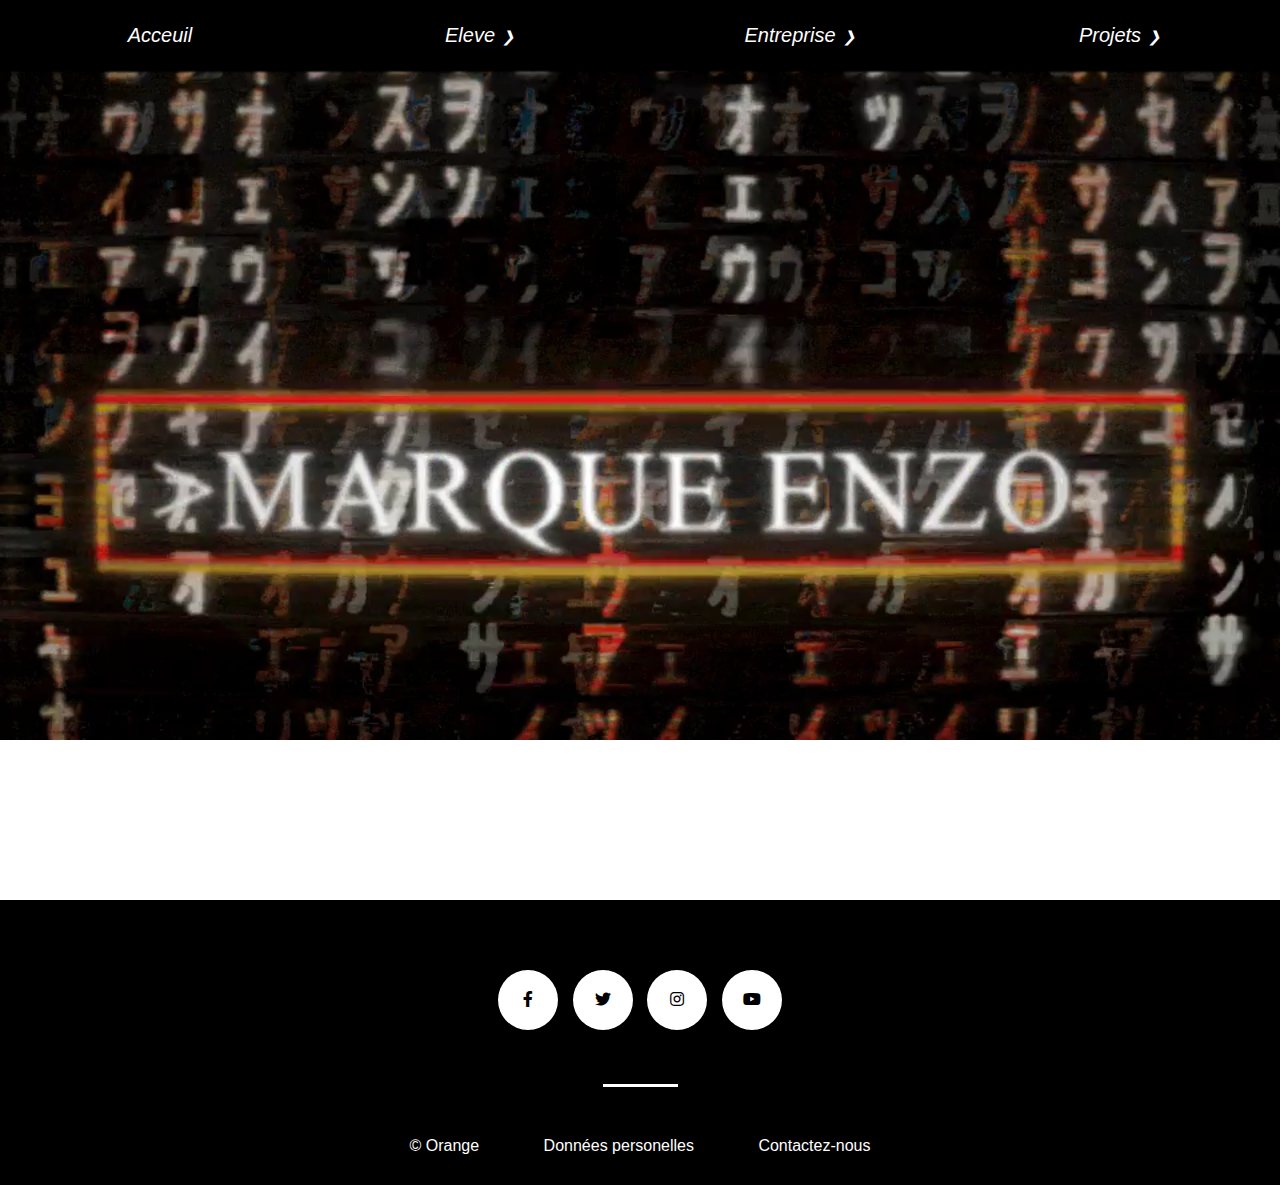
<file: acceuil.html>
<!DOCTYPE html>
<html lang="fr">
<head>
    <meta charset="UTF-8">
    <meta name="viewport" content="width=device-width, initial-scale=1.0">
    <title>Acceuil</title>
    <link href="style/conclusion.css" rel="stylesheet">
    <link rel="stylesheet" href="style/acceuil.css">
    <link rel="icon" href="images/Vinci.jpg" type="image/x-icon">
    <!-- Lien vers les icones réseaux sociaux -->   
    <link rel="stylesheet" href="https://use.fontawesome.com/releases/v5.15.3/css/all.css"> 
</head>

<header>
  <div class="container2">
  <nav>
      <ul>
          <li class="menu-deroulant2">
            <a href="acceuil.html" class="realisationshover">Acceuil</a>
        <li class="menu-deroulant">
          <a href="#" class="realisationshover">Eleve</a>
          <ul class="sous-menu">
            <li><a href="presentationel.html">Présentation</a></li>
            <li><a href="evenementsel.html">Evenements</a></li>
            <li><a href="apprentissage.html">Apprentissage</a></li>
            <li><a href="conclusion.html">Conclusion</a></li>
            </ul>
            <li class="menu-deroulant">
              <a href="#" class="realisationshover">Entreprise</a>
              <ul class="sous-menu">
                <li><a href="presentationet.html">Présentation</a></li>
                <li><a href="orga.html">Organigramme</a></li>
                </ul>
        <li class="menu-deroulant">
          <a href="#" class="serviceshover">Projets</a>
          <ul class="sous-menu">
            <li><a href="calculette.html">Calculette</a></li>
            <li><a href="ami.html">AMI</a></li>
          </ul>
        </li>
      </ul>
    </nav>
</header>    

    <video id="background-video" autoplay loop muted>

        <source src="acceuil.mp4" type="video/mp4">
        
        </video>
<body>    
    <section class="section-one">

    </section>

    <footer>
        <div class="social-media">
            <div class="button">
                <div class="icon"><i class="fab fa-facebook-f" aria-hidden="true"></i></div>
                <a href="https://fr-fr.facebook.com/"><span>Facebook</span></a>
            </div>
      
            <div class="button">
                <div class="icon"><i class="fab fa-twitter"></i></div>
                <a href="https://x.com/Accueil"><span>Twitter</span></a>
            </div>
      
            <div class="button">
                <div class="icon"><i class="fab fa-instagram"></i></div>
                <a href="https://www.instagram.com/"><span>Instagram</span></a>
            </div>
      
            <div class="button">
                <div class="icon"><i class="fab fa-youtube"></i></div>
                <a href="https://www.youtube.com/"><span>Youtube</span></a>
            </div>
        </div>
        <div class="blume"></div>
            <div class="findivblumeref">
              <p class="blumeref">&#169 Orange</p>
            <a class="blumeref" href="#">Données personelles</a>
            <a class="blumeref" href="contact.html">Contactez-nous</a>
        </div>
      </div>
      </footer>
      
      <!-- Scripts -->
      
      <script src="javascript/nav.js"></script>
</body> 

</html>
</file>
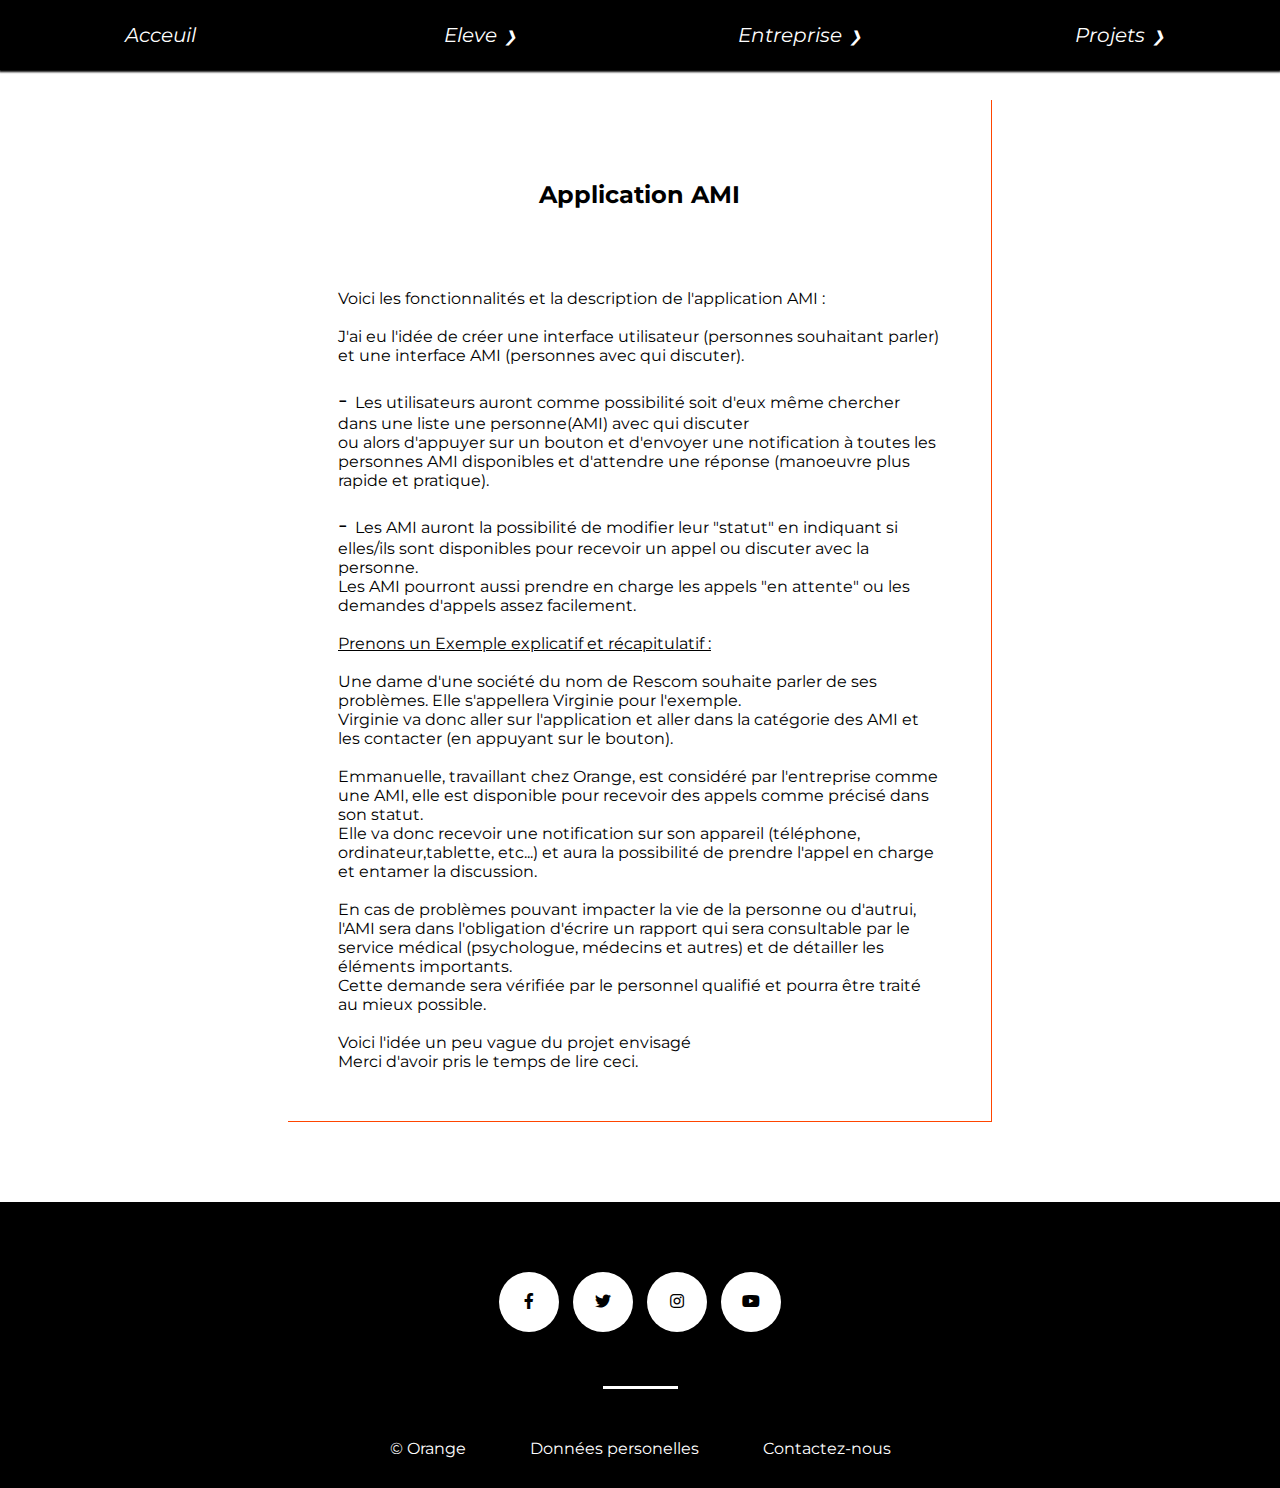
<file: ami.html>
<!DOCTYPE html>
<html lang="fr">
<head>
    <meta charset="UTF-8">
    <link href="style/conclusion.css" rel="stylesheet">
    <link href="style/presentation.css" rel="stylesheet">
    <link href="style/acceuil.css" rel="stylesheet">
    <link rel="shortcut icon" href="images/orangebluff.png" type="image/x-icon">
    <meta name="viewport" content="width=device-width, initial-scale=1.0">
    <link rel="preconnect" href="https://fonts.googleapis.com">
    <link rel="preconnect" href="https://fonts.gstatic.com" crossorigin>
    <link href="https://fonts.googleapis.com/css2?family=Manrope&family=Montserrat&display=swap" rel="stylesheet">
    <link rel="stylesheet" href="https://use.fontawesome.com/releases/v5.15.3/css/all.css"> 
    <title>Conclusion</title>
</head>

<header>
    <div class="container2">
    <nav>
        <ul>
            <li class="menu-deroulant2">
              <a href="acceuil.html" class="realisationshover">Acceuil</a>
          <li class="menu-deroulant">
            <a href="#" class="realisationshover">Eleve</a>
            <ul class="sous-menu">
              <li><a href="presentationel.html">Présentation</a></li>
              <li><a href="evenementsel.html">Evenements</a></li>
              <li><a href="apprentissage.html">Apprentissage</a></li>
              <li><a href="conclusion.html">Conclusion</a></li>
              </ul>
              <li class="menu-deroulant">
                <a href="#" class="realisationshover">Entreprise</a>
                <ul class="sous-menu">
                  <li><a href="presentationet.html">Présentation</a></li>
                  <li><a href="orga.html">Organigramme</a></li>
                  </ul>
          <li class="menu-deroulant">
            <a href="#" class="serviceshover">Projets</a>
            <ul class="sous-menu">
              <li><a href="calculette.html">Calculette</a></li>
              <li><a href="ami.html">AMI</a></li>
            </ul>
          </li>
        </ul>
      </nav>
  </header>      

<body>
    <main class="a-propos-main">
        <section>
            <div class="carre-contenu" style="margin-top: 100px;">
                <h2>Application AMI</h2>
                <p>
                    Voici les fonctionnalités et la description de l'application AMI : 
                    <br>
                    <br>
                    J'ai eu l'idée de créer une interface utilisateur (personnes souhaitant parler) et une interface AMI (personnes avec qui discuter).
                    <br>
                    <br>
                    <span style="font-size: 25px;"> - </span> Les utilisateurs auront comme possibilité soit d'eux même chercher dans une liste une personne(AMI) avec qui discuter 
                    <br>
                    ou alors d'appuyer sur un bouton et d'envoyer une notification à toutes les personnes AMI disponibles et d'attendre une réponse (manoeuvre plus rapide et pratique).
                    <br>
                    <br>
                    <span style="font-size: 25px;"> - </span> Les AMI auront la possibilité de modifier leur "statut" en indiquant si elles/ils sont disponibles pour recevoir un appel ou discuter avec la personne.
                    <br>
                    Les AMI pourront aussi prendre en charge les appels "en attente" ou les demandes d'appels assez facilement.
                    <br>
                    <br>
                    <span style="text-decoration: underline;"> Prenons un Exemple explicatif et récapitulatif : </span>
                    <br>
                    <br>
                    Une dame d'une société du nom de Rescom souhaite parler de ses problèmes. Elle s'appellera Virginie pour l'exemple.
                    <br>
                    Virginie va donc aller sur l'application et aller dans la catégorie des AMI et les contacter (en appuyant sur le bouton).
                    <br>
                    <br>
                    Emmanuelle, travaillant chez Orange, est considéré par l'entreprise comme une AMI, elle est disponible pour recevoir des appels comme précisé dans son statut.
                    <br>
                    Elle va donc recevoir une notification sur son appareil (téléphone, ordinateur,tablette, etc...) et aura la possibilité de prendre l'appel en charge et entamer la discussion.
                    <br>
                    <br>
                    En cas de problèmes pouvant impacter la vie de la personne ou d'autrui, l'AMI sera dans l'obligation d'écrire un rapport qui sera consultable par le service médical (psychologue, médecins et autres) et de détailler les éléments importants.
                    <br>
                    Cette demande sera vérifiée par le personnel qualifié et pourra être traité au mieux possible.
                    <br>
                    <br>
                    Voici l'idée un peu vague du projet envisagé
                    <br>
                    Merci d'avoir pris le temps de lire ceci.
                </p>
                </div>
        </section>
    </main>
</body>

<footer>
  <div class="social-media">
      <div class="button">
          <div class="icon"><i class="fab fa-facebook-f" aria-hidden="true"></i></div>
          <a href="https://fr-fr.facebook.com/"><span>Facebook</span></a>
      </div>

      <div class="button">
          <div class="icon"><i class="fab fa-twitter"></i></div>
          <a href="https://x.com/Accueil"><span>Twitter</span></a>
      </div>

      <div class="button">
          <div class="icon"><i class="fab fa-instagram"></i></div>
          <a href="https://www.instagram.com/"><span>Instagram</span></a>
      </div>

      <div class="button">
          <div class="icon"><i class="fab fa-youtube"></i></div>
          <a href="https://www.youtube.com/"><span>Youtube</span></a>
      </div>
  </div>
  <div class="blume"></div>
      <div class="findivblumeref">
        <p class="blumeref">&#169 Orange</p>
      <a class="blumeref" href="#">Données personelles</a>
      <a class="blumeref" href="contact.html">Contactez-nous</a>
  </div>
</div>
</footer>

<!-- Scripts -->

<script src="javascript/nav.js"></script>
</html>
</file>
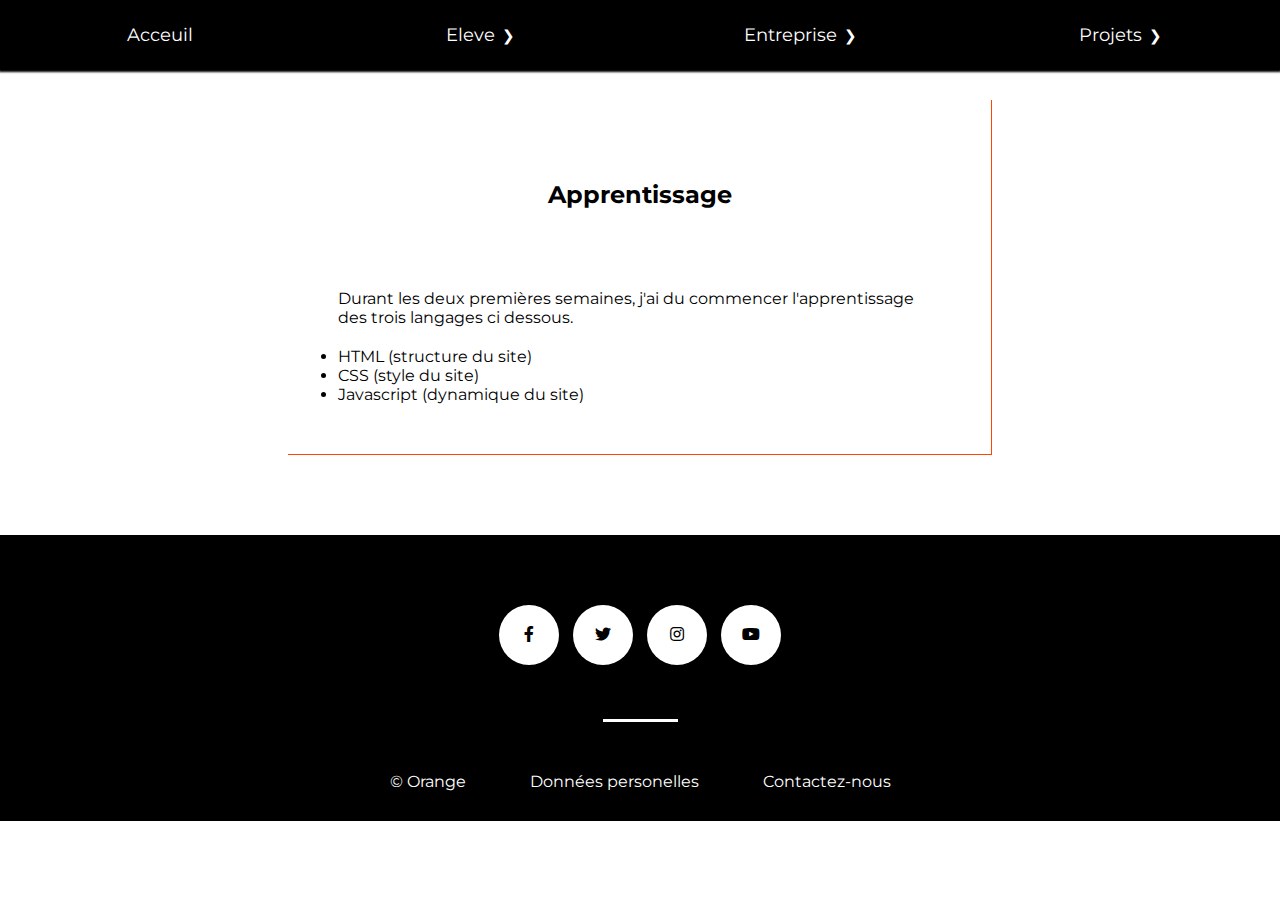
<file: apprentissage.html>
<!DOCTYPE html>
<html lang="fr">
<head>
    <meta charset="UTF-8">
    <link href="style/presentation.css" rel="stylesheet">
    <link href="style/acceuil.css" rel="stylesheet">
    <link rel="shortcut icon" href="images/Vinci.jpg" type="image/x-icon">
    <meta name="viewport" content="width=device-width, initial-scale=1.0">
    <link rel="preconnect" href="https://fonts.googleapis.com">
    <link rel="preconnect" href="https://fonts.gstatic.com" crossorigin>
    <link href="https://fonts.googleapis.com/css2?family=Manrope&family=Montserrat&display=swap" rel="stylesheet">
    <link rel="stylesheet" href="https://use.fontawesome.com/releases/v5.15.3/css/all.css"> 
    <title>Apprentissage</title>
</head>

<header>
  <div class="container2">
  <nav>
      <ul>
          <li class="menu-deroulant2">
            <a href="acceuil.html" class="realisationshover">Acceuil</a>
        <li class="menu-deroulant">
          <a href="#" class="realisationshover">Eleve</a>
          <ul class="sous-menu">
            <li><a href="presentationel.html">Présentation</a></li>
            <li><a href="evenementsel.html">Evenements</a></li>
            <li><a href="apprentissage.html">Apprentissage</a></li>
            <li><a href="conclusion.html">Conclusion</a></li>
            </ul>
            <li class="menu-deroulant">
              <a href="#" class="realisationshover">Entreprise</a>
              <ul class="sous-menu">
                <li><a href="presentationet.html">Présentation</a></li>
                <li><a href="orga.html">Organigramme</a></li>
                </ul>
        <li class="menu-deroulant">
          <a href="#" class="serviceshover">Projets</a>
          <ul class="sous-menu">
            <li><a href="calculette.html">Calculette</a></li>
            <li><a href="ami.html">AMI</a></li>
          </ul>
        </li>
      </ul>
    </nav>
</header>   

<body>
    <main class="a-propos-main" style="margin-top: 100px;">
        <section>
            <div class="carre-contenu">
                <h2>Apprentissage</h2>
                <p>Durant les deux premières semaines, j'ai du commencer l'apprentissage des trois langages ci dessous.</p>
                <ul>
                    <li><a href="https://fr.wikipedia.org/wiki/Hypertext_Markup_Language" class="html" style="color: black;">HTML (structure du site) </a></li>
                    <li><a href="https://fr.wikipedia.org/wiki/Feuilles_de_style_en_cascade" class="css"style="color: black;">CSS (style du site)</a></li>
                    <li><a href="https://fr.wikipedia.org/wiki/JavaScript" class="js" style="color: black;">Javascript (dynamique du site)</a></li>
                </ul>
            </div>
        </section>
    </main>
</body>

<footer>
  <div class="social-media">
      <div class="button">
          <div class="icon"><i class="fab fa-facebook-f" aria-hidden="true"></i></div>
          <a href="https://fr-fr.facebook.com/"><span>Facebook</span></a>
      </div>

      <div class="button">
          <div class="icon"><i class="fab fa-twitter"></i></div>
          <a href="https://x.com/Accueil"><span>Twitter</span></a>
      </div>

      <div class="button">
          <div class="icon"><i class="fab fa-instagram"></i></div>
          <a href="https://www.instagram.com/"><span>Instagram</span></a>
      </div>

      <div class="button">
          <div class="icon"><i class="fab fa-youtube"></i></div>
          <a href="https://www.youtube.com/"><span>Youtube</span></a>
      </div>
  </div>
  <div class="blume"></div>
      <div class="findivblumeref">
        <p class="blumeref">&#169 Orange</p>
      <a class="blumeref" href="#">Données personelles</a>
      <a class="blumeref" href="contact.html">Contactez-nous</a>
  </div>
</div>
</footer>

<!-- Scripts -->

<script src="javascript/nav.js"></script>
</html>
</file>
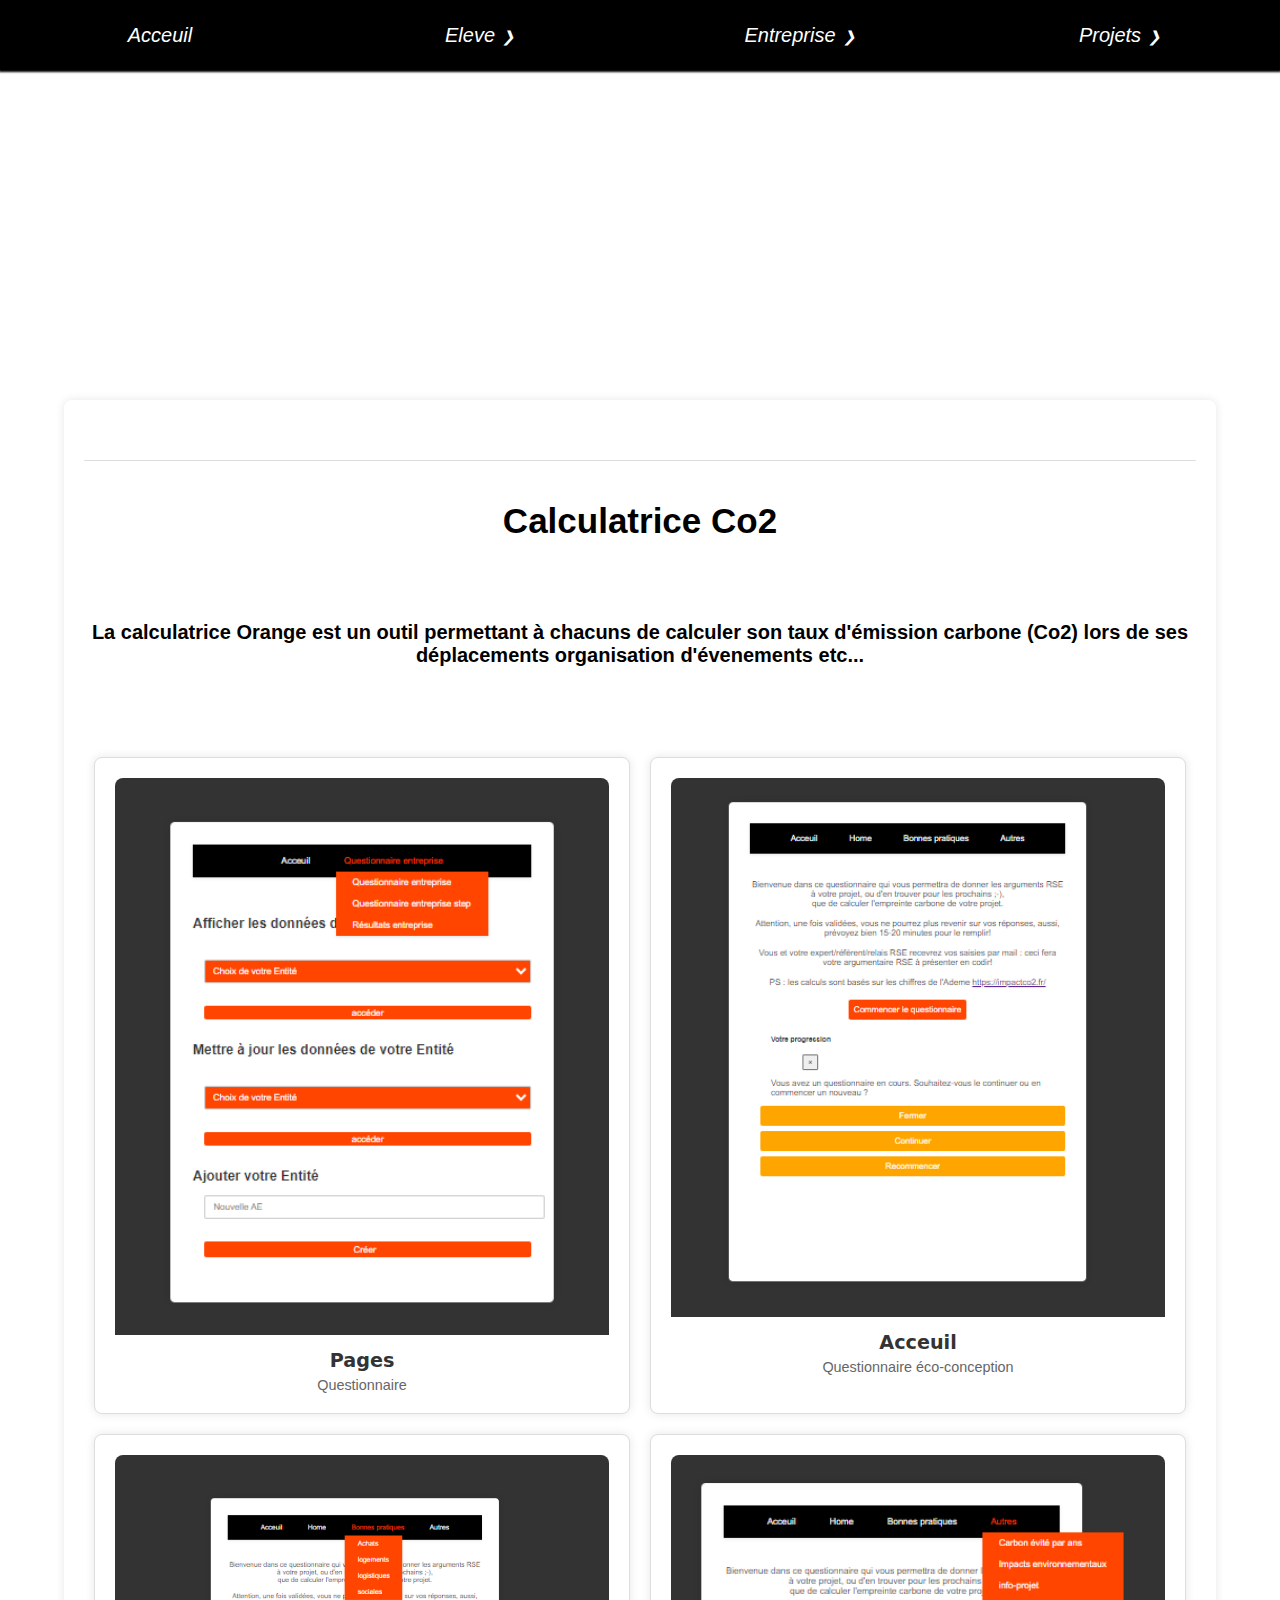
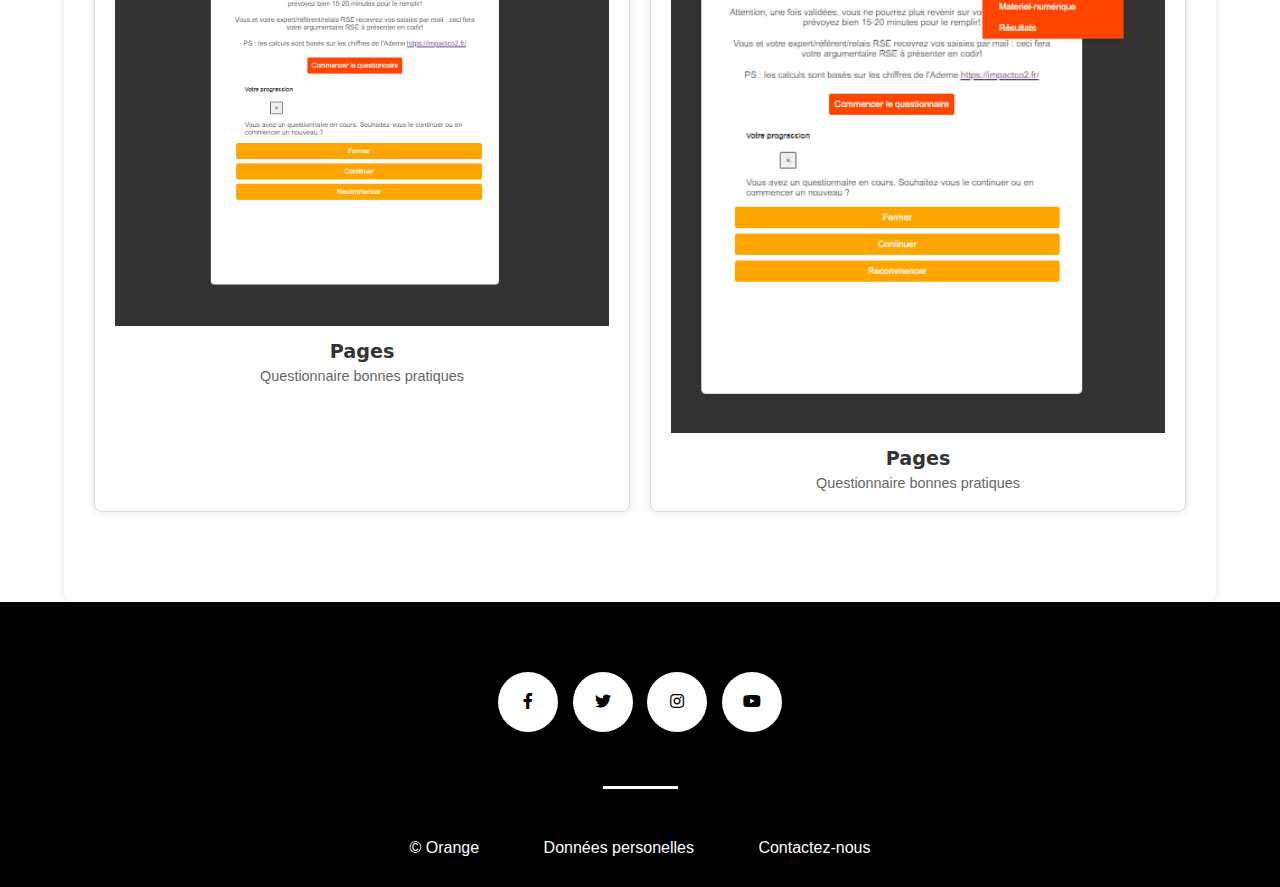
<file: calculette.html>
<!DOCTYPE html>
<html lang="fr">
<head>
    <meta charset="UTF-8">
    <meta name="viewport" content="width=device-width, initial-scale=1.0">
    <title>Organigramme</title>
    <link rel="stylesheet" href="style/orga.css">
    <link rel="stylesheet" href="style/presentation.css">
    <link rel="stylesheet" href="style/style.css">
    <link rel="stylesheet" href="style/acceuil.css">
    <link rel="shortcut icon" href="images/orangebluff.png" type="image/x-icon">
    <link rel="stylesheet" href="https://use.fontawesome.com/releases/v5.15.3/css/all.css"> 
</head>

<header>
    <div class="container2">
    <nav>
        <ul>
            <li class="menu-deroulant2">
              <a href="acceuil.html" class="realisationshover">Acceuil</a>
          <li class="menu-deroulant">
            <a href="#" class="realisationshover">Eleve</a>
            <ul class="sous-menu">
              <li><a href="presentationel.html">Présentation</a></li>
              <li><a href="evenementsel.html">Evenements</a></li>
              <li><a href="apprentissage.html">Apprentissage</a></li>
              <li><a href="conclusion.html">Conclusion</a></li>
              </ul>
              <li class="menu-deroulant">
                <a href="#" class="realisationshover">Entreprise</a>
                <ul class="sous-menu">
                  <li><a href="presentationet.html">Présentation</a></li>
                  <li><a href="orga.html">Organigramme</a></li>
                  </ul>
          <li class="menu-deroulant">
            <a href="#" class="serviceshover">Projets</a>
            <ul class="sous-menu">
              <li><a href="calculette.html">Calculette</a></li>
              <li><a href="ami.html">AMI</a></li>
            </ul>
          </li>
        </ul>
      </nav>
  </header>      

<body>
    <div class="container">
        <hr class="divider">
        
        <!-- Section Équipe -->
        <div class="section">
            <h2 style="font-size: 35px;">Calculatrice Co2</h2>
            <h2 style="font-size: 20px;">La calculatrice Orange est un outil permettant à chacuns de calculer son taux d'émission carbone (Co2) lors de ses déplacements organisation d'évenements etc...</h2>
            <div class="team">
                <!-- Modèles de cartes d'équipe -->
                <div class="team-card">
                    <img src="images/calcu1.png" alt="Photo" class="team-photo">
                    <h3 class="team-name">Pages</h3>
                    <p class="team-description">Questionnaire</p>
                </div>
                <div class="team-card">
                    <img src="images/calcu3-bis.png" alt="Photo" class="team-photo">
                    <h3 class="team-name">Acceuil</h3>
                    <p class="team-description">Questionnaire éco-conception</p>
                </div>
                <div class="team-card">
                    <img src="images/calcu4-bis.png" alt="Photo" class="team-photo">
                    <h3 class="team-name">Pages</h3>
                    <p class="team-description">Questionnaire bonnes pratiques</p>
                </div>
                <div class="team-card">
                    <img src="images/calcu5.png" alt="Photo" class="team-photo">
                    <h3 class="team-name">Pages</h3>
                    <p class="team-description">Questionnaire bonnes pratiques</p>
                </div>
            </div>
        </div>
    </div>

    <!-- Fenêtre modale -->
    <div id="modal" class="modal">
        <div class="modal-content">
            <span class="close">&times;</span>
            <h2>Ajouter une nouvelle personne</h2>
            <form id="addPersonForm">
                <label for="photo">Photo URL:</label>
                <input type="text" id="photo" name="photo" placeholder="URL de la photo" required>
                
                <label for="name">Nom:</label>
                <input type="text" id="name" name="name" placeholder="Nom" required>
                
                <label for="description">Description:</label>
                <textarea id="description" name="description" placeholder="Description" required></textarea>
                
                <button type="submit">Ajouter</button>
            </form>
        </div>
    </div>

    <script src="javascript/orga.js"></script>
    <script src="javascript/nav.js"></script>

</body>

<footer>
    <div class="social-media">
        <div class="button">
            <div class="icon"><i class="fab fa-facebook-f" aria-hidden="true"></i></div>
            <a href="https://fr-fr.facebook.com/"><span>Facebook</span></a>
        </div>
  
        <div class="button">
            <div class="icon"><i class="fab fa-twitter"></i></div>
            <a href="https://x.com/Accueil"><span>Twitter</span></a>
        </div>
  
        <div class="button">
            <div class="icon"><i class="fab fa-instagram"></i></div>
            <a href="https://www.instagram.com/"><span>Instagram</span></a>
        </div>
  
        <div class="button">
            <div class="icon"><i class="fab fa-youtube"></i></div>
            <a href="https://www.youtube.com/"><span>Youtube</span></a>
        </div>
    </div>
    <div class="blume"></div>
        <div class="findivblumeref">
          <p class="blumeref">&#169 Orange</p>
        <a class="blumeref" href="#">Données personelles</a>
        <a class="blumeref" href="contact.html">Contactez-nous</a>
    </div>
  </div>
  </footer>
  
  <!-- Scripts -->
  
  <script src="javascript/nav.js"></script>
</html>
</file>
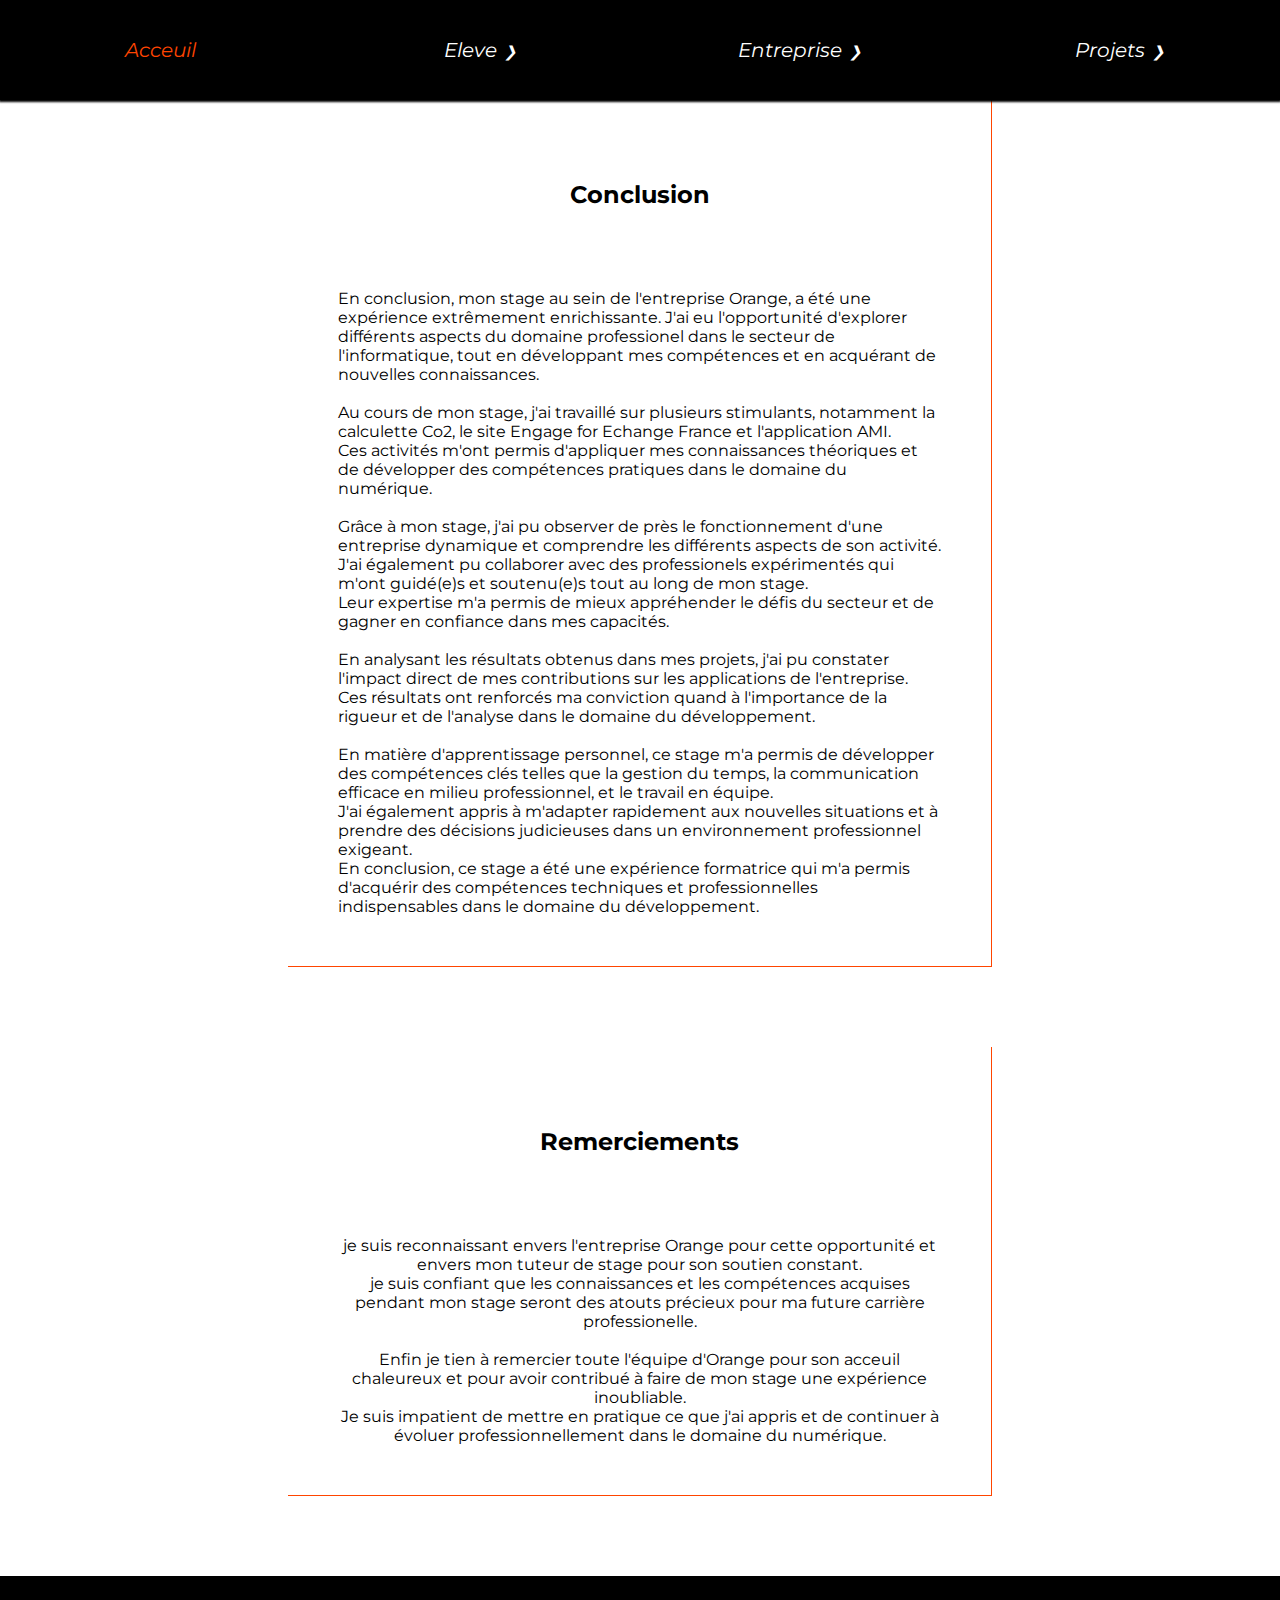
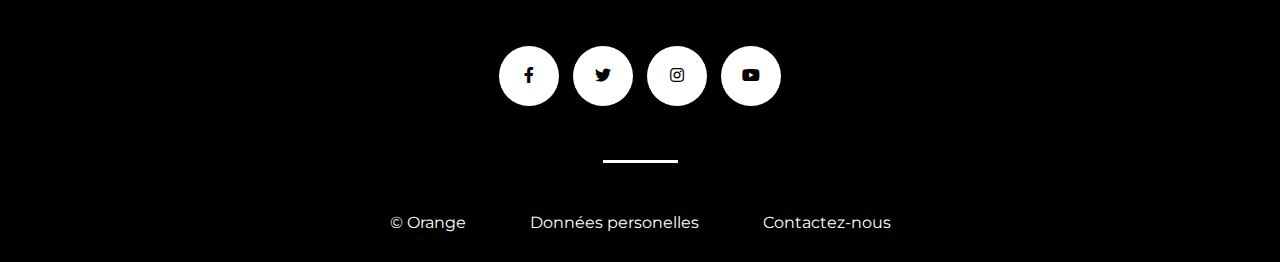
<file: conclusion.html>
<!DOCTYPE html>
<html lang="fr">
<head>
    <meta charset="UTF-8">
    <link href="style/conclusion.css" rel="stylesheet">
    <link href="style/acceuil.css" rel="stylesheet">
    <link href="style/presentation.css" rel="stylesheet">
    <link href="style/conclusion.css" rel="stylesheet">
    <link rel="shortcut icon" href="images/Vinci.jpg" type="image/x-icon">
    <meta name="viewport" content="width=device-width, initial-scale=1.0">
    <link rel="preconnect" href="https://fonts.googleapis.com">
    <link rel="preconnect" href="https://fonts.gstatic.com" crossorigin>
    <link href="https://fonts.googleapis.com/css2?family=Manrope&family=Montserrat&display=swap" rel="stylesheet">
 <link rel="stylesheet" href="https://use.fontawesome.com/releases/v5.15.3/css/all.css"> 
    <title>Conclusion</title>
</head>

<header>
  <div class="container2">
  <nav>
      <ul>
          <li class="menu-deroulant2">
            <a href="acceuil.html" class="realisationshover">Acceuil</a>
        <li class="menu-deroulant">
          <a href="#" class="realisationshover">Eleve</a>
          <ul class="sous-menu">
            <li><a href="presentationel.html">Présentation</a></li>
            <li><a href="evenementsel.html">Evenements</a></li>
            <li><a href="apprentissage.html">Apprentissage</a></li>
            <li><a href="conclusion.html">Conclusion</a></li>
            </ul>
            <li class="menu-deroulant">
              <a href="#" class="realisationshover">Entreprise</a>
              <ul class="sous-menu">
                <li><a href="presentationet.html">Présentation</a></li>
                <li><a href="orga.html">Organigramme</a></li>
                </ul>
        <li class="menu-deroulant">
          <a href="#" class="serviceshover">Projets</a>
          <ul class="sous-menu">
            <li><a href="calculette.html">Calculette</a></li>
            <li><a href="ami.html">AMI</a></li>
          </ul>
        </li>
      </ul>
    </nav>
</header>         

<body>
    <main class="a-propos-main">
        <section>
            <div class="carre-contenu" style="margin-top: 100px;">
                <h2>Conclusion</h2>
                <p>En conclusion, mon stage au sein de l'entreprise Orange, a été une expérience extrêmement enrichissante.
                    J'ai eu l'opportunité d'explorer différents aspects du domaine professionel dans le secteur de l'informatique, tout en développant mes compétences
                    et en acquérant de nouvelles connaissances.
                    <br>
                    <br>
                    Au cours de mon stage, j'ai travaillé sur plusieurs stimulants, notamment la calculette Co2, le site Engage for Echange France et l'application AMI. 
                    <br>
                    Ces activités m'ont permis d'appliquer mes connaissances théoriques et de développer des compétences pratiques dans le domaine du numérique.
                    <br>
                    <br>
                    Grâce à mon stage, j'ai pu observer de près le fonctionnement d'une entreprise dynamique et comprendre les différents aspects de son activité.
                    <br>
                    J'ai également pu collaborer avec des professionels expérimentés qui m'ont guidé(e)s et soutenu(e)s tout au long de mon stage. 
                    <br>
                    Leur expertise m'a permis de mieux appréhender le défis du secteur et de gagner en confiance dans mes capacités.
                    <br>
                    <br>
                    En analysant les résultats obtenus dans mes projets, j'ai pu constater l'impact direct de mes contributions sur les applications de l'entreprise. 
                    <br>
                    Ces résultats ont renforcés ma conviction quand à l'importance de la rigueur et de l'analyse dans le domaine du développement.
                    <br>
                    <br>
                    En matière d'apprentissage personnel, ce stage m'a permis de développer des compétences clés telles que la gestion du temps, 
                    la communication efficace en milieu professionnel, et le travail en équipe.
                    <br>
                    J'ai également appris à m'adapter rapidement aux nouvelles situations et à prendre des décisions judicieuses dans un environnement professionnel exigeant.
                    <br>
                    En conclusion, ce stage a été une expérience formatrice qui m'a permis d'acquérir des compétences techniques et professionnelles indispensables dans le domaine du développement.
                    <br>
                </p>
                </div>
                <div class="carre-contenu">
                <h2>Remerciements</h2>
                je suis reconnaissant envers l'entreprise Orange pour cette opportunité et envers mon tuteur de stage pour son soutien constant.
                <br>
                je suis confiant que les connaissances et les compétences acquises pendant mon stage seront des atouts précieux pour ma future carrière professionelle.
                <br>
                <br>
                Enfin je tien à remercier toute l'équipe d'Orange pour son acceuil chaleureux et pour avoir contribué à faire de mon stage une expérience inoubliable.
                <br>
                Je suis impatient de mettre en pratique ce que j'ai appris et de continuer à évoluer professionnellement dans le domaine du numérique.
                </p>
            </div>
        </section>
    </main>
</body>

<footer>
  <div class="social-media">
      <div class="button">
          <div class="icon"><i class="fab fa-facebook-f" aria-hidden="true"></i></div>
          <a href="https://fr-fr.facebook.com/"><span>Facebook</span></a>
      </div>

      <div class="button">
          <div class="icon"><i class="fab fa-twitter"></i></div>
          <a href="https://x.com/Accueil"><span>Twitter</span></a>
      </div>

      <div class="button">
          <div class="icon"><i class="fab fa-instagram"></i></div>
          <a href="https://www.instagram.com/"><span>Instagram</span></a>
      </div>

      <div class="button">
          <div class="icon"><i class="fab fa-youtube"></i></div>
          <a href="https://www.youtube.com/"><span>Youtube</span></a>
      </div>
  </div>
  <div class="blume"></div>
      <div class="findivblumeref">
        <p class="blumeref">&#169 Orange</p>
      <a class="blumeref" href="#">Données personelles</a>
      <a class="blumeref" href="contact.html">Contactez-nous</a>
  </div>
</div>
</footer>

<!-- Scripts -->

<script src="javascript/nav.js"></script>
</html>
</file>
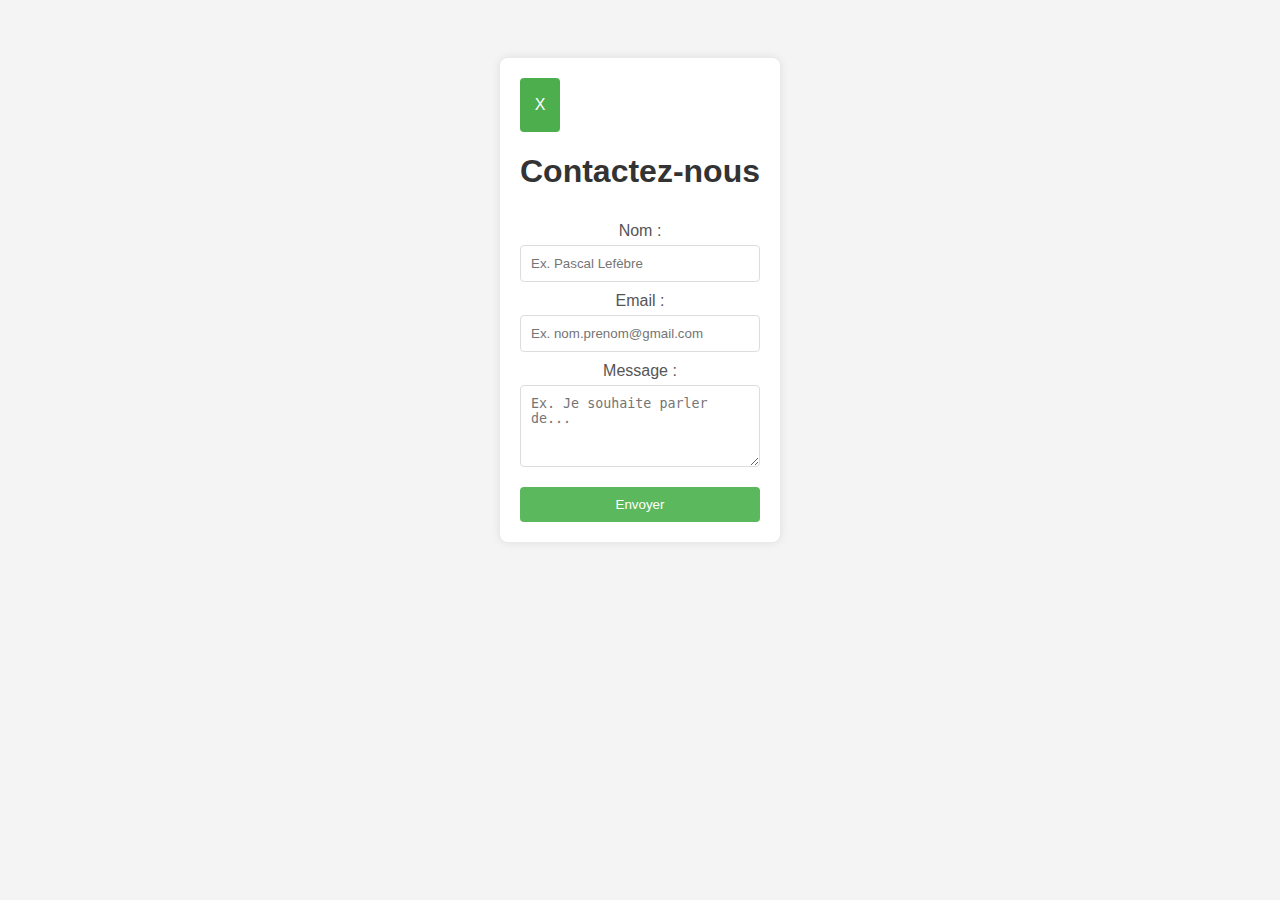
<file: contact.html>
<!DOCTYPE html>
<html lang="fr">
<head>
    <meta charset="UTF-8">
    <meta name="viewport" content="width=device-width, initial-scale=1.0">
    <title>Contactez-nous</title>
    <link rel="stylesheet" href="style/contact.css">
</head>
<body>
    <div class="container">
        <div class="boutton">
            <a href="acceuil.html">
                <p>X</p>
            </a>
        </div>
        <h1>Contactez-nous</h1>
        <form id="contact-form">
            <label for="name">Nom :</label>
            <input type="text" id="name" name="name" placeholder="Ex. Pascal Lefèbre" required>

            <label for="email">Email :</label>
            <input type="email" id="email" name="email" placeholder="Ex. nom.prenom@gmail.com" required>

            <label for="message">Message :</label>
            <textarea id="message" name="message" rows="4" placeholder="Ex. Je souhaite parler de..." required></textarea>

            <button type="submit">Envoyer</button>
        </form>
    </div>
    <script src="javascript/contact.js"></script>
</body>
</html>
</file>
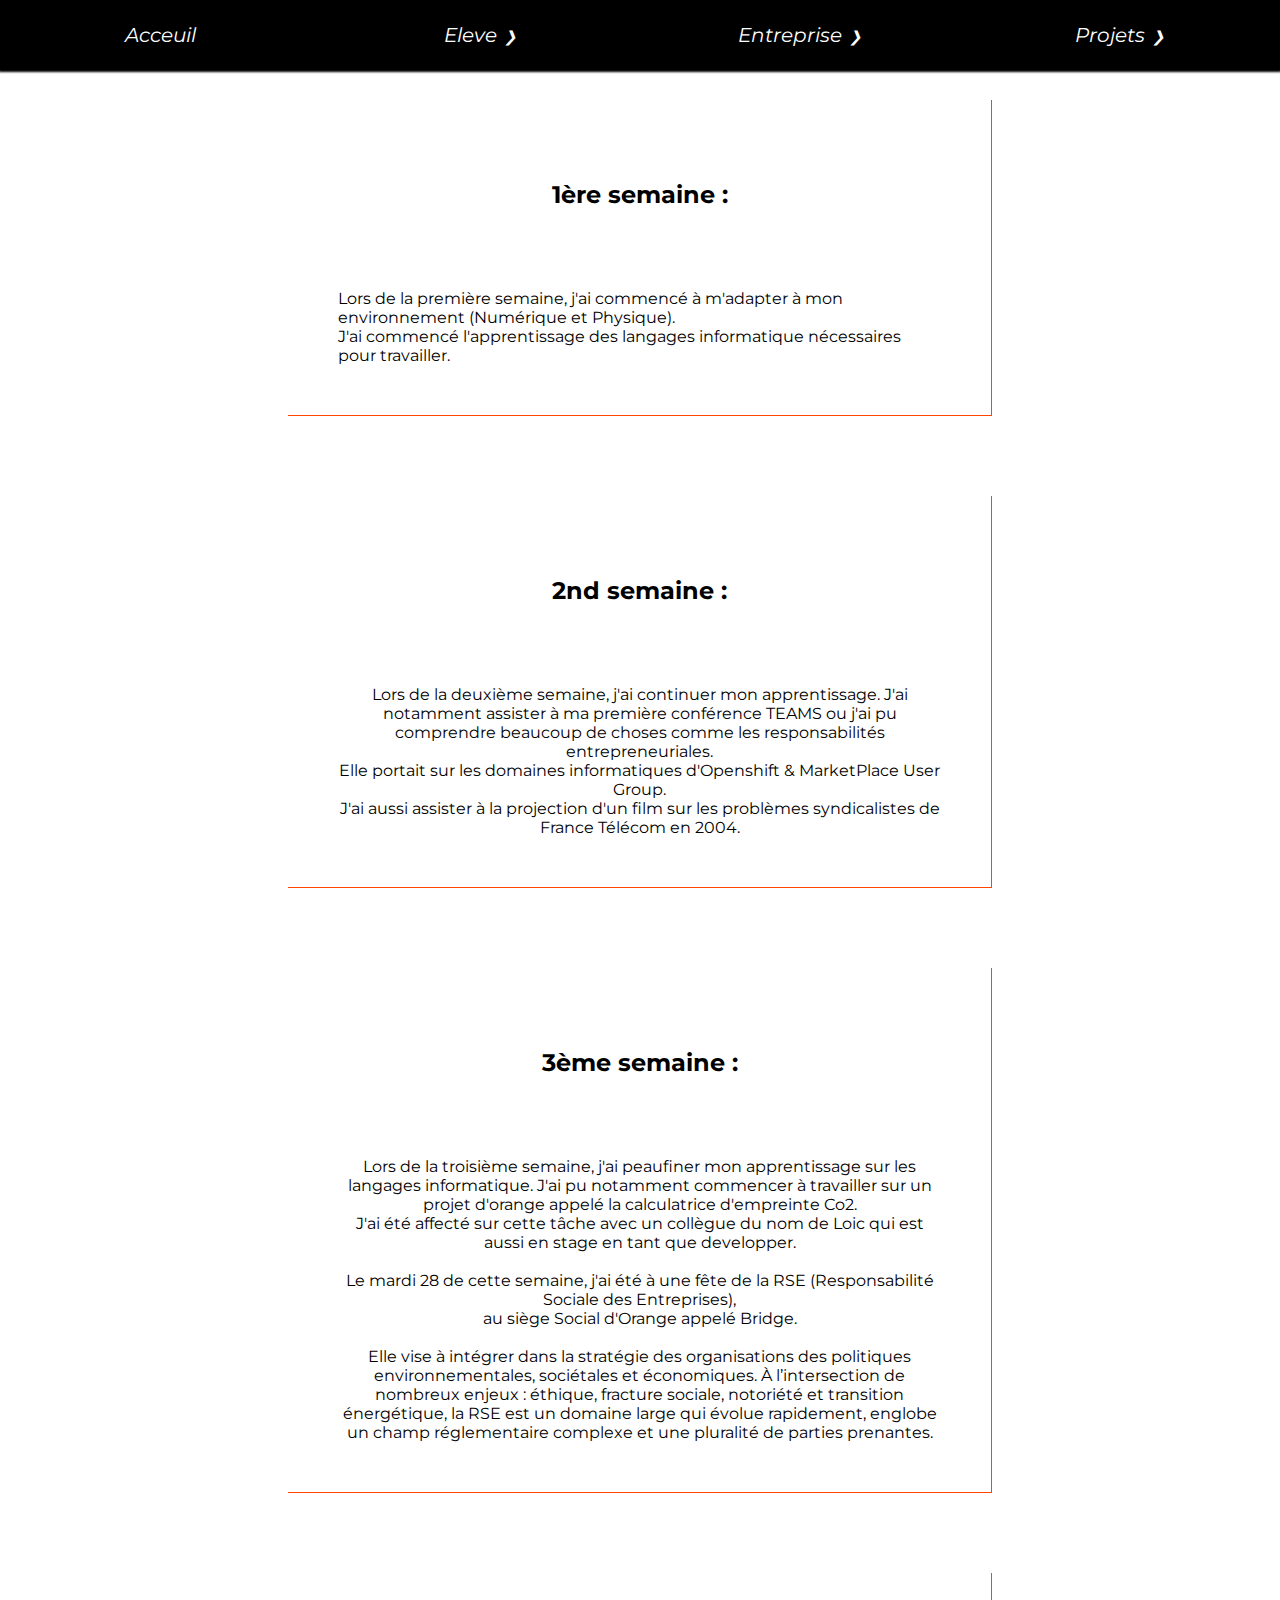
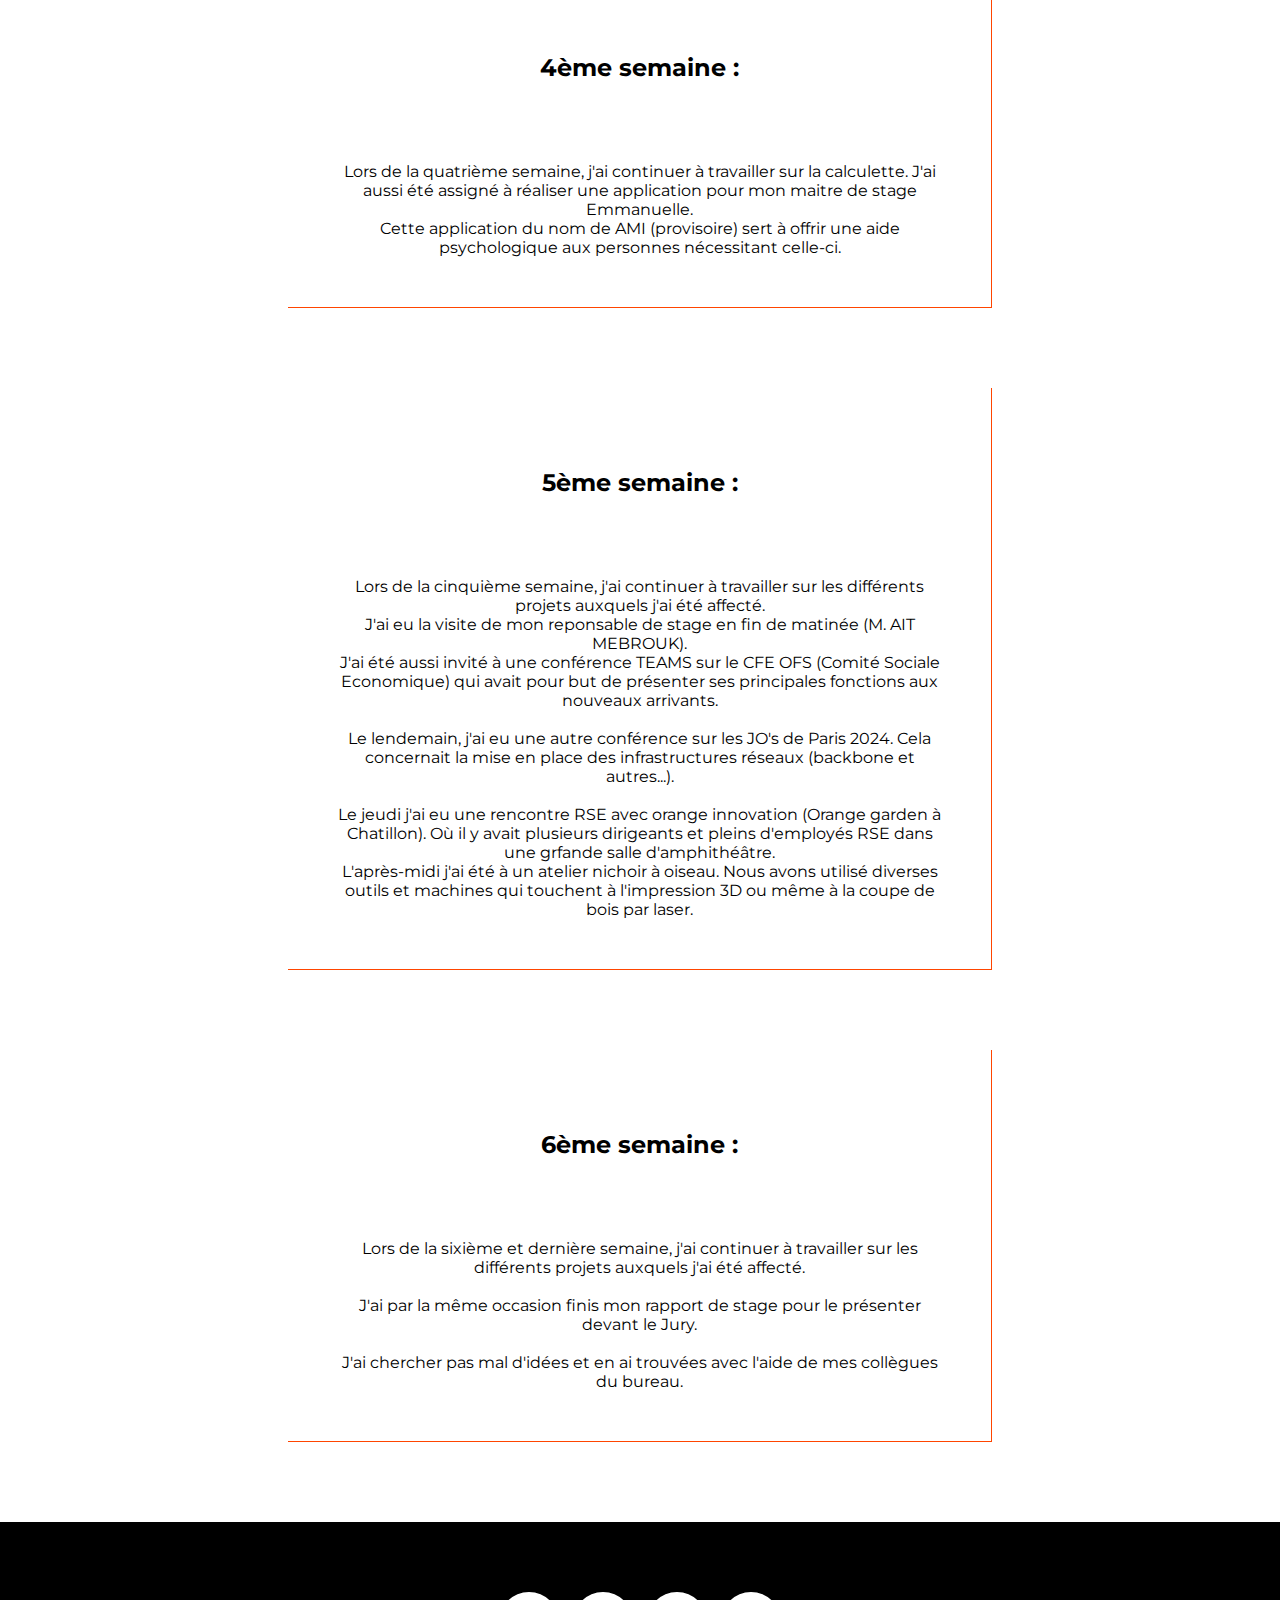
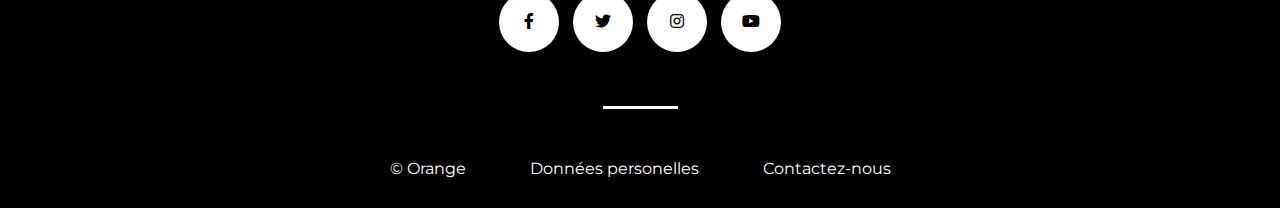
<file: evenementsel.html>
<!DOCTYPE html>
<html lang="fr">
<head>
    <meta charset="UTF-8">
    <link href="style/conclusion.css" rel="stylesheet">
    <link href="style/acceuil.css" rel="stylesheet">
    <link href="style/presentation.css" rel="stylesheet">
    <link rel="shortcut icon" href="images/Vinci.jpg" type="image/x-icon">
    <meta name="viewport" content="width=device-width, initial-scale=1.0">
    <link rel="preconnect" href="https://fonts.googleapis.com">
    <link rel="preconnect" href="https://fonts.gstatic.com" crossorigin>
    <link href="https://fonts.googleapis.com/css2?family=Manrope&family=Montserrat&display=swap" rel="stylesheet">
    <link rel="stylesheet" href="https://use.fontawesome.com/releases/v5.15.3/css/all.css"> 
    <title>Conclusion</title>
</head>

<header>
    <div class="container2">
    <nav>
        <ul>
            <li class="menu-deroulant2">
              <a href="acceuil.html" class="realisationshover">Acceuil</a>
          <li class="menu-deroulant">
            <a href="#" class="realisationshover">Eleve</a>
            <ul class="sous-menu">
              <li><a href="presentationel.html">Présentation</a></li>
              <li><a href="evenementsel.html">Evenements</a></li>
              <li><a href="apprentissage.html">Apprentissage</a></li>
              <li><a href="conclusion.html">Conclusion</a></li>
              </ul>
              <li class="menu-deroulant">
                <a href="#" class="realisationshover">Entreprise</a>
                <ul class="sous-menu">
                  <li><a href="presentationet.html">Présentation</a></li>
                  <li><a href="orga.html">Organigramme</a></li>
                  </ul>
          <li class="menu-deroulant">
            <a href="#" class="serviceshover">Projets</a>
            <ul class="sous-menu">
              <li><a href="calculette.html">Calculette</a></li>
              <li><a href="ami.html">AMI</a></li>
            </ul>
          </li>
        </ul>
      </nav>
  </header>    

<body>
    <main class="a-propos-main">
        <section>
            <div class="carre-contenu" style="margin-top: 100px;">
                <h2>1ère semaine : </h2>
                <p>
                    Lors de la première semaine, j'ai commencé à m'adapter à mon environnement (Numérique et Physique). 
                    <br>
                    J'ai commencé l'apprentissage des langages informatique nécessaires pour travailler.
                </p>
            </div>
            
            <div class="carre-contenu">
                <h2>2nd semaine : </h2>
                <p>
                    Lors de la deuxième semaine, j'ai continuer mon apprentissage.
                    J'ai notamment assister à ma première conférence TEAMS ou j'ai pu comprendre beaucoup de choses comme les responsabilités entrepreneuriales. 
                    <br>
                    Elle portait sur les domaines informatiques d'Openshift & MarketPlace User Group.
                    <br>
                    J'ai aussi assister à la projection d'un film sur les problèmes syndicalistes de France Télécom en 2004.
                </p>
            </div>
            
            <div class="carre-contenu">
                <h2>3ème semaine : </h2>
                <p>
                    Lors de la troisième semaine, j'ai peaufiner mon apprentissage sur les langages informatique.
                    J'ai pu notamment commencer à travailler sur un projet d'orange appelé la calculatrice d'empreinte Co2. 
                    <br>
                    J'ai été affecté sur cette tâche avec un collègue du nom de Loic qui est aussi en stage en tant que developper.
                    <br>
                    <br>
                    Le mardi 28 de cette semaine, j'ai été à une fête de la RSE (Responsabilité Sociale des Entreprises), 
                    <br>
                    au siège Social d'Orange appelé Bridge. 
                    <br>
                    <br>
                    Elle vise à intégrer dans la stratégie des organisations des politiques environnementales, sociétales et économiques.
                    À l’intersection de nombreux enjeux : éthique, fracture sociale, notoriété et transition énergétique, la RSE est un domaine large qui évolue rapidement, englobe un champ réglementaire complexe et une pluralité de parties prenantes. 
                    <br>
                </p>
            </div>
            
            <div class="carre-contenu">
                <h2>4ème semaine : </h2>
                <p>
                    Lors de la quatrième semaine, j'ai continuer à travailler sur la calculette.
                    J'ai aussi été assigné à réaliser une application pour mon maitre de stage Emmanuelle. 
                    <br>
                    Cette application du nom de AMI (provisoire) sert à offrir une aide psychologique aux personnes nécessitant celle-ci.
                </p>
            </div>
            
            <div class="carre-contenu">
                <h2>5ème semaine : </h2>
                <p>
                    Lors de la cinquième semaine, j'ai continuer à travailler sur les différents projets auxquels j'ai été affecté.
                    <br>
                    J'ai eu la visite de mon reponsable de stage en fin de matinée (M. AIT MEBROUK). 
                    <br> 
                    J'ai été aussi invité à une conférence TEAMS sur le CFE OFS (Comité Sociale Economique) qui avait pour but de présenter ses principales fonctions aux nouveaux arrivants.
                    <br>
                    <br>
                    Le lendemain, j'ai eu une autre conférence sur les JO's de Paris 2024. Cela concernait la mise en place des infrastructures réseaux (backbone et autres...).
                    <br>
                    <br>
                    Le jeudi j'ai eu une rencontre RSE avec orange innovation (Orange garden à Chatillon). Où il y avait plusieurs dirigeants et pleins d'employés RSE dans une grfande salle d'amphithéâtre.
                    <br>
                    L'après-midi j'ai été à un atelier nichoir à oiseau. Nous avons utilisé diverses outils et machines qui touchent à l'impression 3D ou même à la coupe de bois par laser.
                </p>
            </div>
            
            <div class="carre-contenu">
                <h2>6ème semaine : </h2>
                <p>
                    Lors de la sixième et dernière semaine, j'ai continuer à travailler sur les différents projets auxquels j'ai été affecté.
                    <br>
                    <br>
                    J'ai par la même occasion finis mon rapport de stage pour le présenter devant le Jury. 
                    <br> 
                    <br>
                    J'ai chercher pas mal d'idées et en ai trouvées avec l'aide de mes collègues du bureau.
                </p>
            </div>
        </section>
    </main>
</body>

<footer>
    <div class="social-media">
        <div class="button">
            <div class="icon"><i class="fab fa-facebook-f" aria-hidden="true"></i></div>
            <a href="https://fr-fr.facebook.com/"><span>Facebook</span></a>
        </div>
  
        <div class="button">
            <div class="icon"><i class="fab fa-twitter"></i></div>
            <a href="https://x.com/Accueil"><span>Twitter</span></a>
        </div>
  
        <div class="button">
            <div class="icon"><i class="fab fa-instagram"></i></div>
            <a href="https://www.instagram.com/"><span>Instagram</span></a>
        </div>
  
        <div class="button">
            <div class="icon"><i class="fab fa-youtube"></i></div>
            <a href="https://www.youtube.com/"><span>Youtube</span></a>
        </div>
    </div>
    <div class="blume"></div>
        <div class="findivblumeref">
          <p class="blumeref">&#169 Orange</p>
        <a class="blumeref" href="#">Données personelles</a>
        <a class="blumeref" href="contact.html">Contactez-nous</a>
    </div>
  </div>
  </footer>
  
  <!-- Scripts -->
  
  <script src="javascript/nav.js"></script>
</html>
</file>
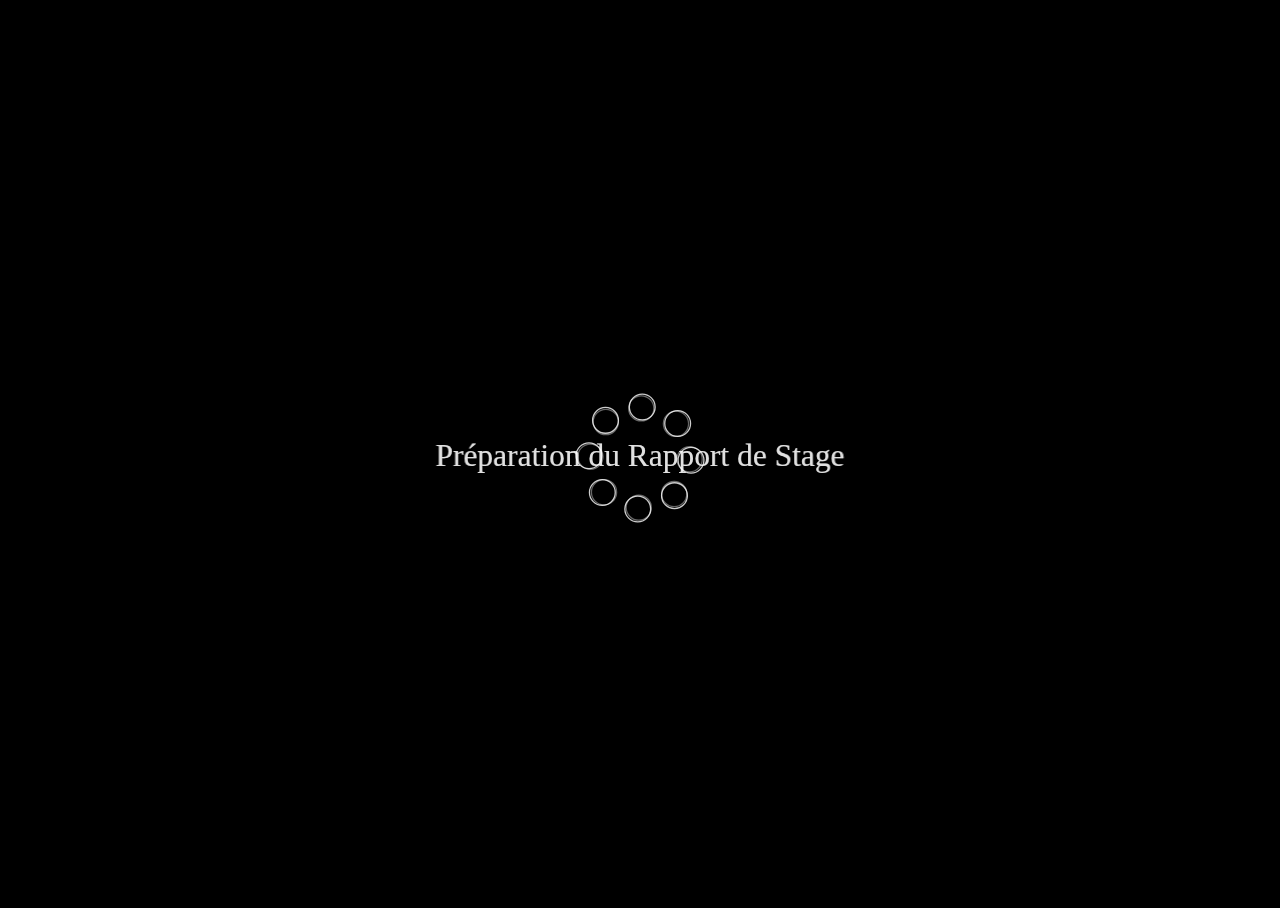
<file: load-screen.html>
<!DOCTYPE html>
<html lang="fr">

<head>
    <meta charset="UTF-8">
    <meta name="viewport" content="width=device-width, initial-scale=1.0">
    <link href="style/load-screen.css" rel="stylesheet">
    <link rel="icon" href="images/chargement.png" type="image/x-icon">
    <title>Chargement du rapport de stage...</title>
    <script src="javascript/load-screen.js" defer></script>
    </head>

<!-- Code dynamique Co-->

<body>
    <canvas id="canvas"></canvas>
</body>

</html>
</file>
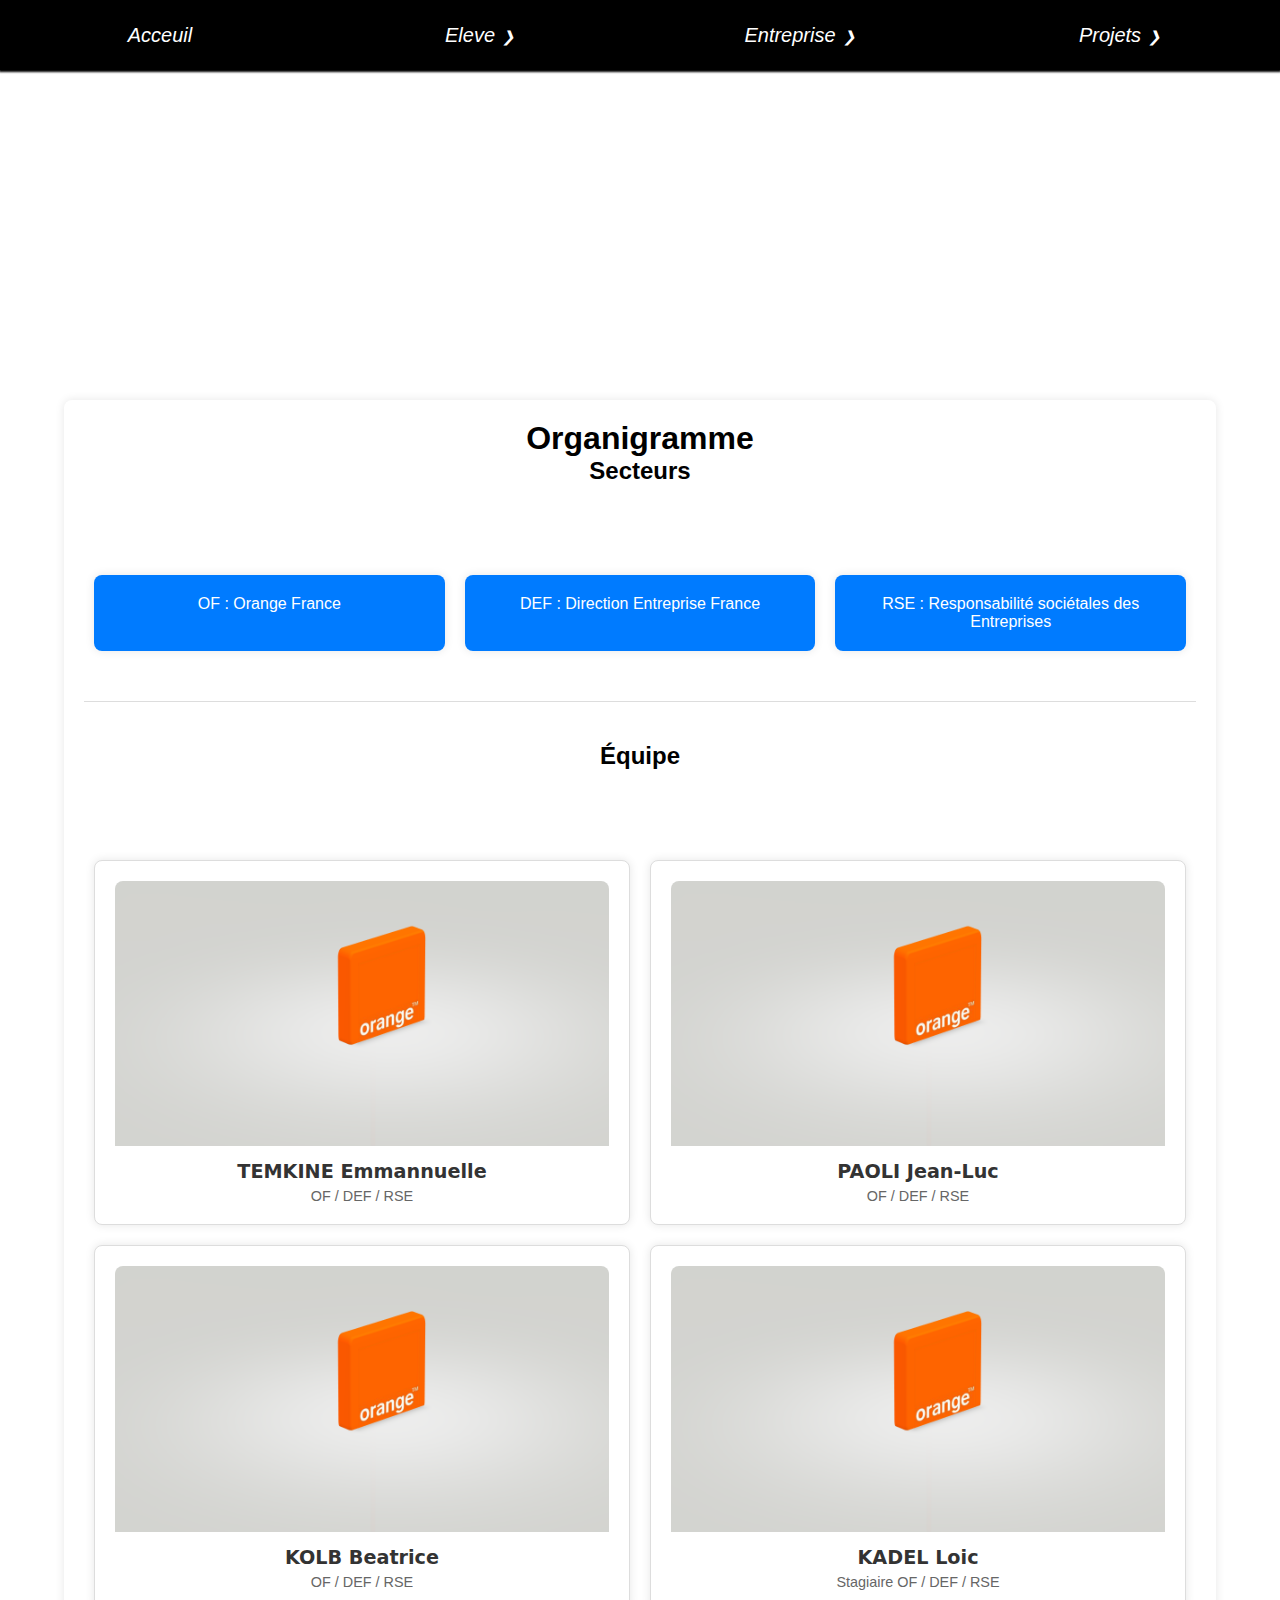
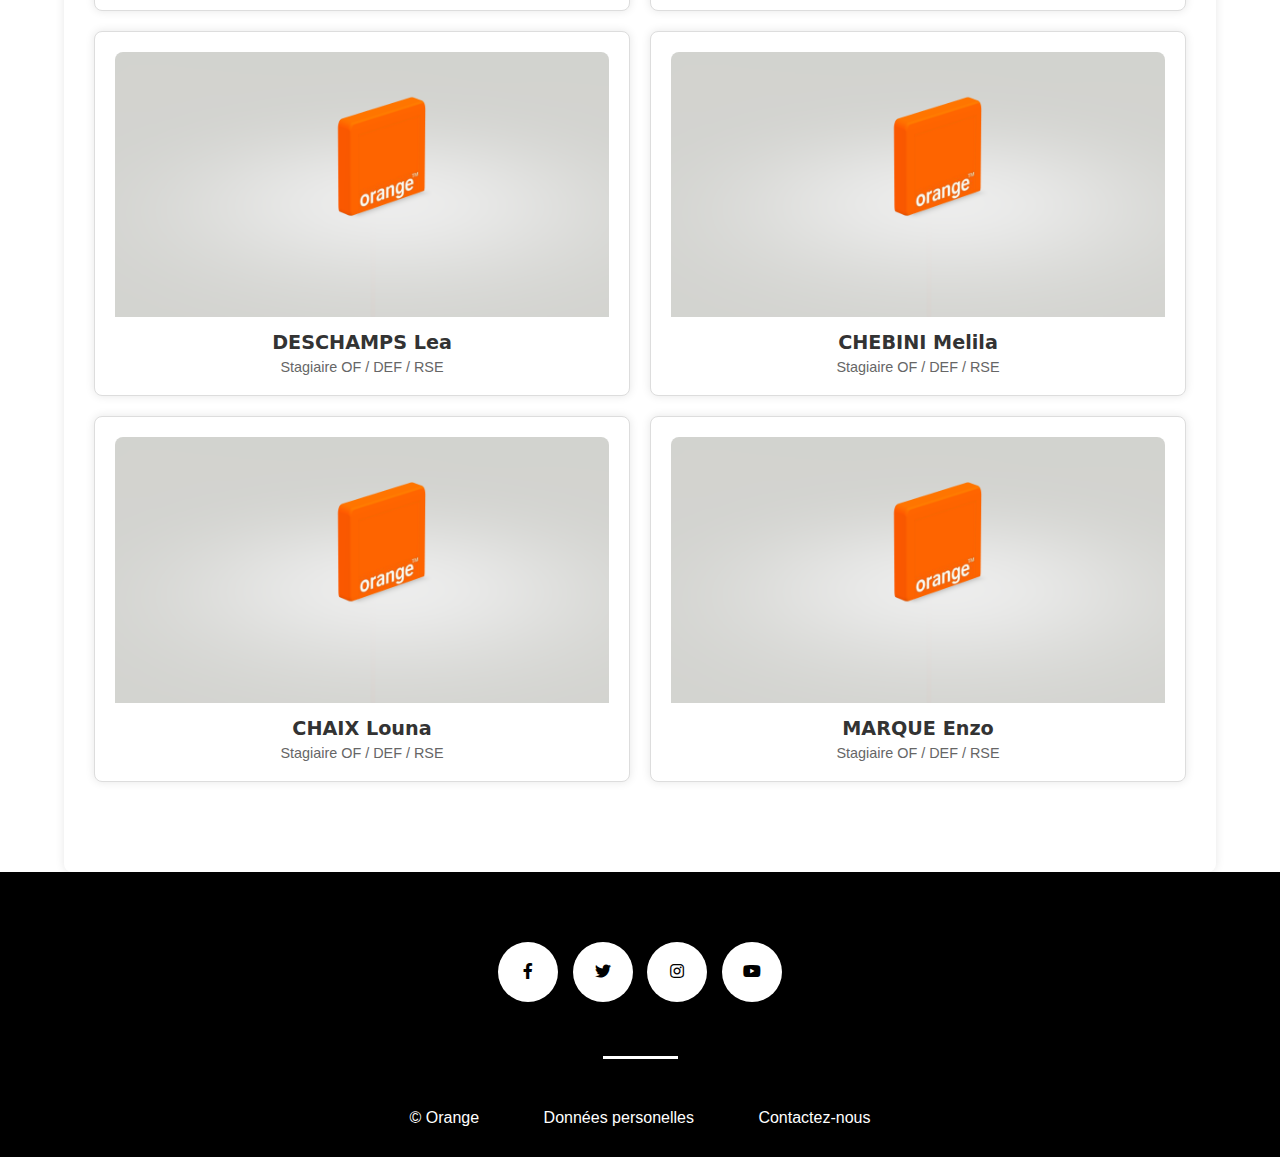
<file: orga.html>
<!DOCTYPE html>
<html lang="fr">
<head>
    <meta charset="UTF-8">
    <meta name="viewport" content="width=device-width, initial-scale=1.0">
    <title>Organigramme</title>
    <link rel="icon" href="images/orangebluff.png" type="image/x-icon">
    <link rel="stylesheet" href="style/orga.css">
    <link rel="stylesheet" href="style/presentation.css">
    <link rel="stylesheet" href="style/style.css">
    <link href="style/conclusion.css" rel="stylesheet">
    <link rel="stylesheet" href="style/acceuil.css">
    <link rel="stylesheet" href="https://use.fontawesome.com/releases/v5.15.3/css/all.css"> 
</head>

<header>
    <div class="container2">
    <nav>
        <ul>
            <li class="menu-deroulant2">
              <a href="acceuil.html" class="realisationshover">Acceuil</a>
          <li class="menu-deroulant">
            <a href="#" class="realisationshover">Eleve</a>
            <ul class="sous-menu">
              <li><a href="presentationel.html">Présentation</a></li>
              <li><a href="evenementsel.html">Evenements</a></li>
              <li><a href="apprentissage.html">Apprentissage</a></li>
              <li><a href="conclusion.html">Conclusion</a></li>
              </ul>
              <li class="menu-deroulant">
                <a href="#" class="realisationshover">Entreprise</a>
                <ul class="sous-menu">
                  <li><a href="presentationet.html">Présentation</a></li>
                  <li><a href="orga.html">Organigramme</a></li>
                  </ul>
          <li class="menu-deroulant">
            <a href="#" class="serviceshover">Projets</a>
            <ul class="sous-menu">
              <li><a href="calculette.html">Calculette</a></li>
              <li><a href="ami.html">AMI</a></li>
            </ul>
          </li>
        </ul>
      </nav>
  </header>    

<body>
    <div class="container">

        <h1>Organigramme</h1>
        
        <!-- Section Directeurs -->
        <div class="section">
            <h2>Secteurs</h2>
            <div class="directors">
                <div class="director-card">OF : Orange France</div>
                <div class="director-card">DEF : Direction Entreprise France</div>
                <div class="director-card">RSE : Responsabilité sociétales des Entreprises</div>
            </div>
        </div>
        
        <hr class="divider">
        
        <!-- Section Équipe -->
        <div class="section">
            <h2>Équipe</h2>
            <div class="team">
                <!-- Modèles de cartes d'équipe -->
                <div class="team-card">
                    <img src="images/orangeblef.png" alt="Photo" class="team-photo">
                    <h3 class="team-name">TEMKINE Emmannuelle</h3>
                    <p class="team-description">OF / DEF / RSE</p>
                </div>
                <div class="team-card">
                    <img src="images/orangeblef.png" alt="Photo" class="team-photo">
                    <h3 class="team-name">PAOLI Jean-Luc</h3>
                    <p class="team-description">OF / DEF / RSE</p>
                </div>
                <div class="team-card">
                    <img src="images/orangeblef.png" alt="Photo" class="team-photo">
                    <h3 class="team-name">KOLB Beatrice</h3>
                    <p class="team-description">OF / DEF / RSE</p>
                </div>
                <div class="team-card">
                    <img src="images/orangeblef.png" alt="Photo" class="team-photo">
                    <h3 class="team-name">KADEL Loic</h3>
                    <p class="team-description">Stagiaire OF / DEF / RSE</p>
                </div>
                <div class="team-card">
                    <img src="images/orangeblef.png" alt="Photo" class="team-photo">
                    <h3 class="team-name">DESCHAMPS Lea</h3>
                    <p class="team-description">Stagiaire OF / DEF / RSE</p>
                </div>
                <div class="team-card">
                    <img src="images/orangeblef.png" alt="Photo" class="team-photo">
                    <h3 class="team-name">CHEBINI Melila</h3>
                    <p class="team-description">Stagiaire OF / DEF / RSE</p>
                </div>
                <div class="team-card">
                    <img src="images/orangeblef.png" alt="Photo" class="team-photo">
                    <h3 class="team-name">CHAIX Louna</h3>
                    <p class="team-description">Stagiaire OF / DEF / RSE</p>
                </div>
                <div class="team-card">
                    <img src="images/orangeblef.png" alt="Photo" class="team-photo">
                    <h3 class="team-name">MARQUE Enzo</h3>
                    <p class="team-description">Stagiaire OF / DEF / RSE</p>
                </div>
            </div>
        </div>
    </div>

    <!-- Fenêtre modale -->
    <div id="modal" class="modal">
        <div class="modal-content">
            <span class="close">&times;</span>
            <h2>Ajouter une nouvelle personne</h2>
            <form id="addPersonForm">
                <label for="photo">Photo URL:</label>
                <input type="text" id="photo" name="photo" placeholder="URL de la photo" required>
                
                <label for="name">Nom:</label>
                <input type="text" id="name" name="name" placeholder="Nom" required>
                
                <label for="description">Description:</label>
                <textarea id="description" name="description" placeholder="Description" required></textarea>
                
                <button type="submit">Ajouter</button>
            </form>
        </div>
    </div>

    <script src="javascript/orga.js"></script>
    <script src="javascript/nav.js"></script>

</body>

<footer>
    <div class="social-media">
        <div class="button">
            <div class="icon"><i class="fab fa-facebook-f" aria-hidden="true"></i></div>
            <a href="https://fr-fr.facebook.com/"><span>Facebook</span></a>
        </div>
  
        <div class="button">
            <div class="icon"><i class="fab fa-twitter"></i></div>
            <a href="https://x.com/Accueil"><span>Twitter</span></a>
        </div>
  
        <div class="button">
            <div class="icon"><i class="fab fa-instagram"></i></div>
            <a href="https://www.instagram.com/"><span>Instagram</span></a>
        </div>
  
        <div class="button">
            <div class="icon"><i class="fab fa-youtube"></i></div>
            <a href="https://www.youtube.com/"><span>Youtube</span></a>
        </div>
    </div>
    <div class="blume"></div>
        <div class="findivblumeref">
          <p class="blumeref">&#169 Orange</p>
        <a class="blumeref" href="#">Données personelles</a>
        <a class="blumeref" href="contact.html">Contactez-nous</a>
    </div>
  </div>
  </footer>
  
  <!-- Scripts -->
  
  <script src="javascript/nav.js"></script>
</html>
</file>
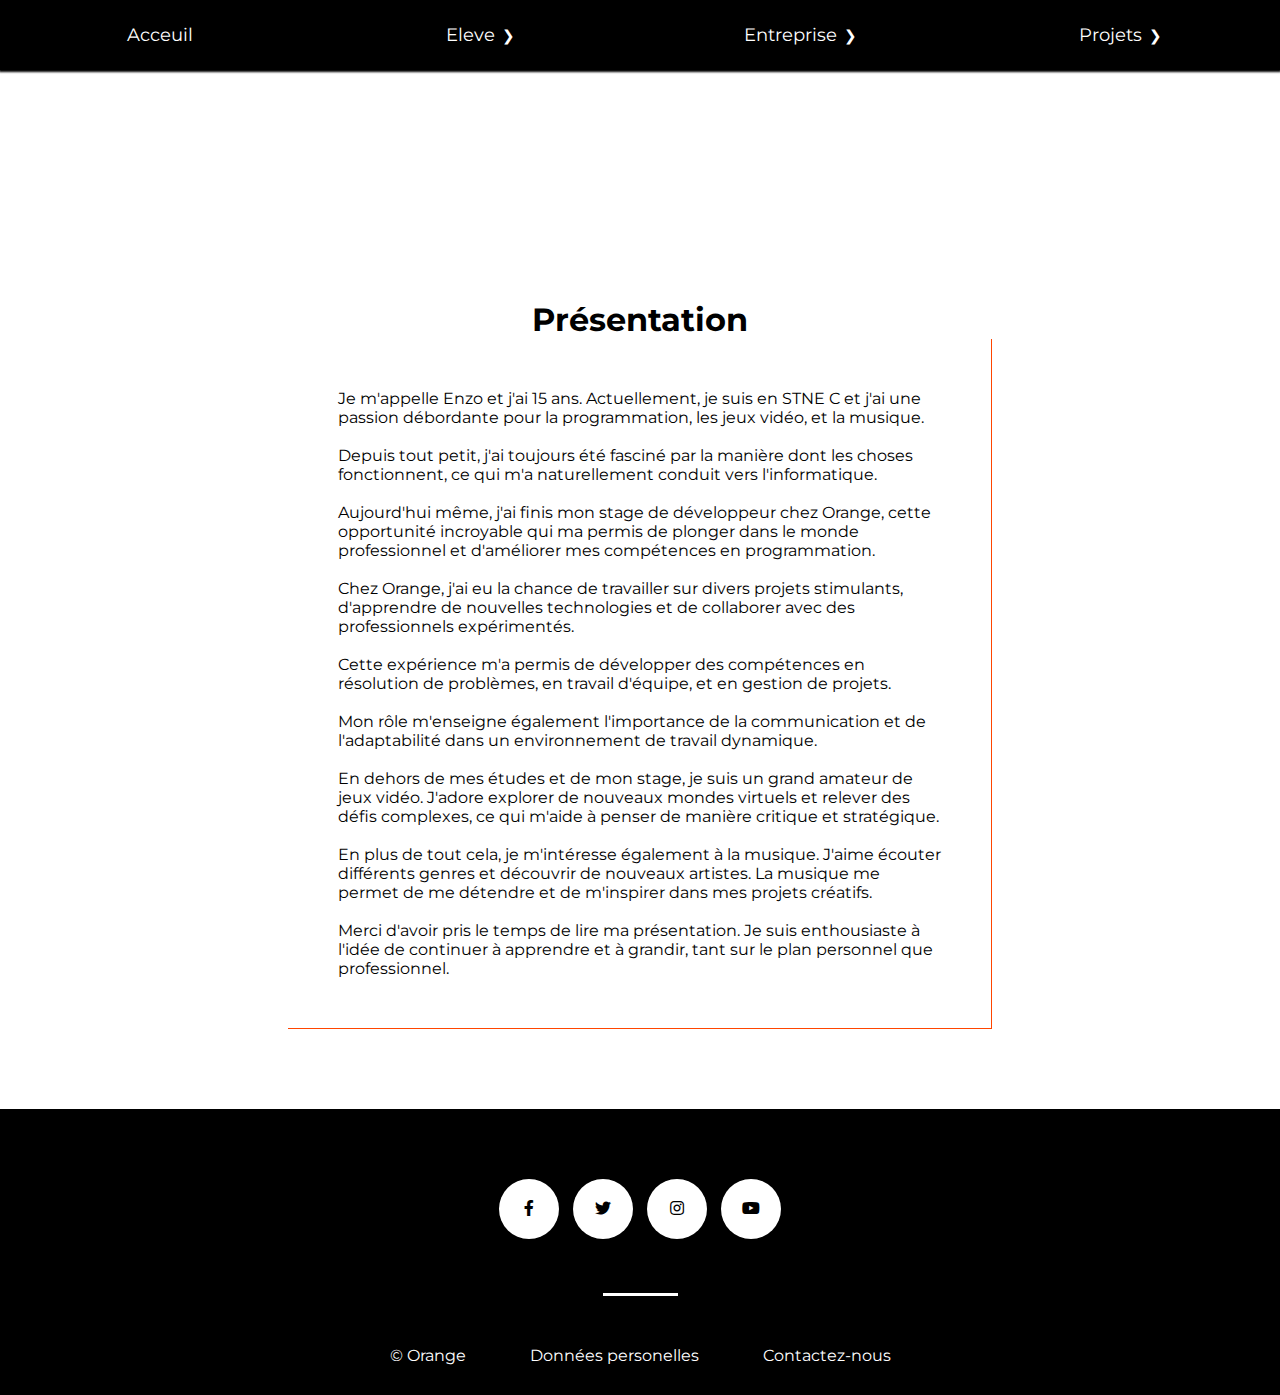
<file: presentationel.html>
<!DOCTYPE html>
<html lang="fr">
<head>
    <meta charset="UTF-8">
    <link href="style/presentation.css" rel="stylesheet">
    <link href="style/acceuil.css" rel="stylesheet">
    <link rel="shortcut icon" href="images/Vinci.jpg" type="image/x-icon">
    <meta name="viewport" content="width=device-width, initial-scale=1.0">
    <link rel="preconnect" href="https://fonts.googleapis.com">
    <link rel="preconnect" href="https://fonts.gstatic.com" crossorigin>
    <link href="https://fonts.googleapis.com/css2?family=Manrope&family=Montserrat&display=swap" rel="stylesheet">
    <link rel="stylesheet" href="https://use.fontawesome.com/releases/v5.15.3/css/all.css"> 
    <title>Document</title>
</head>

<header>
  <div class="container2">
  <nav>
      <ul>
          <li class="menu-deroulant2">
            <a href="acceuil.html" class="realisationshover">Acceuil</a>
        <li class="menu-deroulant">
          <a href="#" class="realisationshover">Eleve</a>
          <ul class="sous-menu">
            <li><a href="presentationel.html">Présentation</a></li>
            <li><a href="evenementsel.html">Evenements</a></li>
            <li><a href="apprentissage.html">Apprentissage</a></li>
            <li><a href="conclusion.html">Conclusion</a></li>
            </ul>
            <li class="menu-deroulant">
              <a href="#" class="realisationshover">Entreprise</a>
              <ul class="sous-menu">
                <li><a href="presentationet.html">Présentation</a></li>
                <li><a href="orga.html">Organigramme</a></li>
                </ul>
        <li class="menu-deroulant">
          <a href="#" class="serviceshover">Projets</a>
          <ul class="sous-menu">
            <li><a href="calculette.html">Calculette</a></li>
            <li><a href="ami.html">AMI</a></li>
          </ul>
        </li>
      </ul>
    </nav>
</header>     

<body>
    <main class="a-propos-main" style="margin-top: 300px;">
        <section>
            <h1>Présentation</h1>
            <div class="carre-contenu">
              <p>
                Je m'appelle Enzo et j'ai 15 ans. Actuellement, je suis en STNE C et j'ai une passion débordante pour la programmation, les jeux vidéo, et la musique.
                <br>
                <br>
                 Depuis tout petit, j'ai toujours été fasciné par la manière dont les choses fonctionnent, ce qui m'a naturellement conduit vers l'informatique. 
                 <br>
                 <br>
                  Aujourd'hui même, j'ai finis mon stage de développeur chez Orange, cette opportunité incroyable qui ma permis de plonger dans le monde professionnel et d'améliorer mes compétences en programmation.
                  <br>
                  <br>
                Chez Orange, j'ai eu la chance de travailler sur divers projets stimulants, d'apprendre de nouvelles technologies et de collaborer avec des professionnels expérimentés. 
                <br>
                <br>
                 Cette expérience m'a permis de développer des compétences en résolution de problèmes, en travail d'équipe, et en gestion de projets.
                 <br>
                 <br>
                   Mon rôle m'enseigne également l'importance de la communication et de l'adaptabilité dans un environnement de travail dynamique.
                   <br>
                   <br>   
                En dehors de mes études et de mon stage, je suis un grand amateur de jeux vidéo. J'adore explorer de nouveaux mondes virtuels et relever des défis complexes, ce qui m'aide à penser de manière critique et stratégique.
                <br>
                <br>
                En plus de tout cela, je m'intéresse également à la musique. J'aime écouter différents genres et découvrir de nouveaux artistes. La musique me permet de me détendre et de m'inspirer dans mes projets créatifs.
                <br>
                <br>
                Merci d'avoir pris le temps de lire ma présentation. Je suis enthousiaste à l'idée de continuer à apprendre et à grandir, tant sur le plan personnel que professionnel.
            </p>
            </div>
        </section>
    </main>

    <footer>
        <div class="social-media">
            <div class="button">
                <div class="icon"><i class="fab fa-facebook-f" aria-hidden="true"></i></div>
                <a href="https://fr-fr.facebook.com/"><span>Facebook</span></a>
            </div>
      
            <div class="button">
                <div class="icon"><i class="fab fa-twitter"></i></div>
                <a href="https://x.com/Accueil"><span>Twitter</span></a>
            </div>
      
            <div class="button">
                <div class="icon"><i class="fab fa-instagram"></i></div>
                <a href="https://www.instagram.com/"><span>Instagram</span></a>
            </div>
      
            <div class="button">
                <div class="icon"><i class="fab fa-youtube"></i></div>
                <a href="https://www.youtube.com/"><span>Youtube</span></a>
            </div>
        </div>
        <div class="blume"></div>
            <div class="findivblumeref">
              <p class="blumeref">&#169 Orange</p>
            <a class="blumeref" href="#">Données personelles</a>
            <a class="blumeref" href="contact.html">Contactez-nous</a>
        </div>
      </div>
      </footer>
      
      <!-- Scripts -->
      
      <script src="javascript/nav.js"></script>
</body>


</html>
</file>
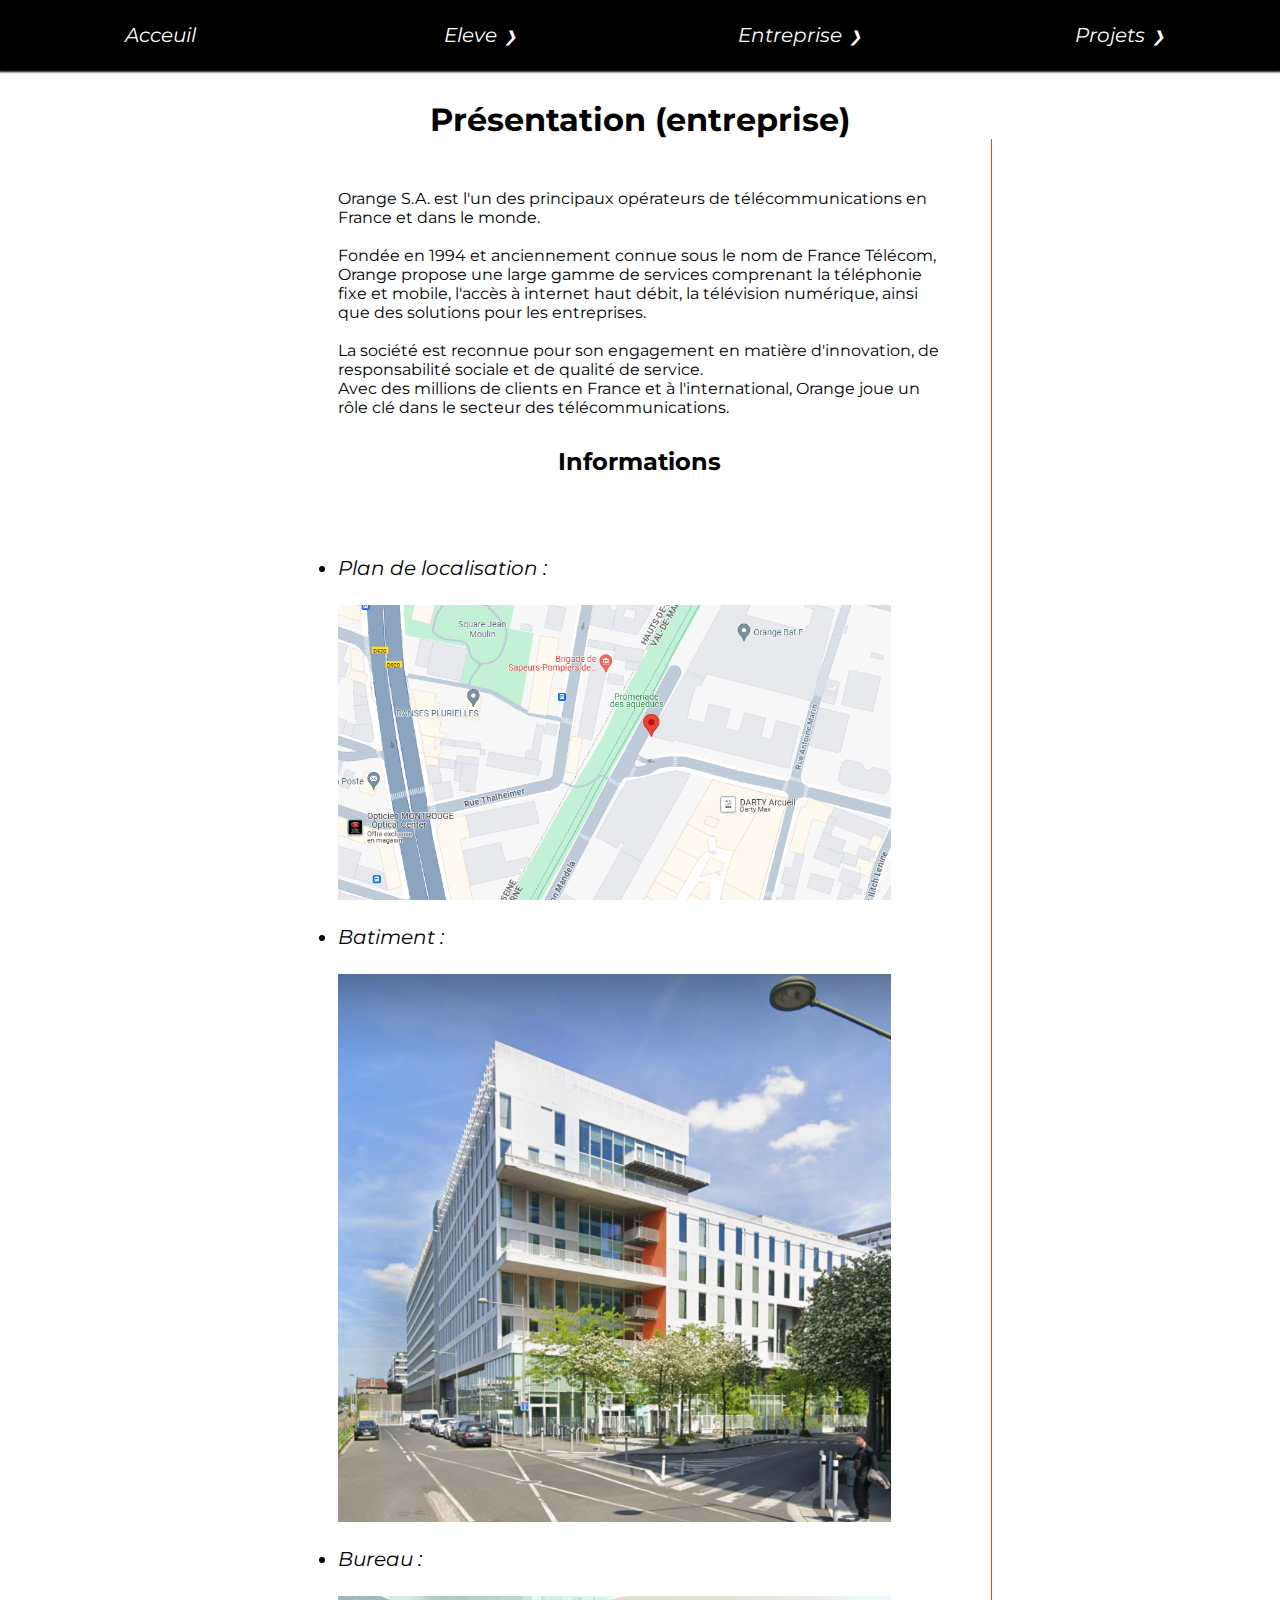
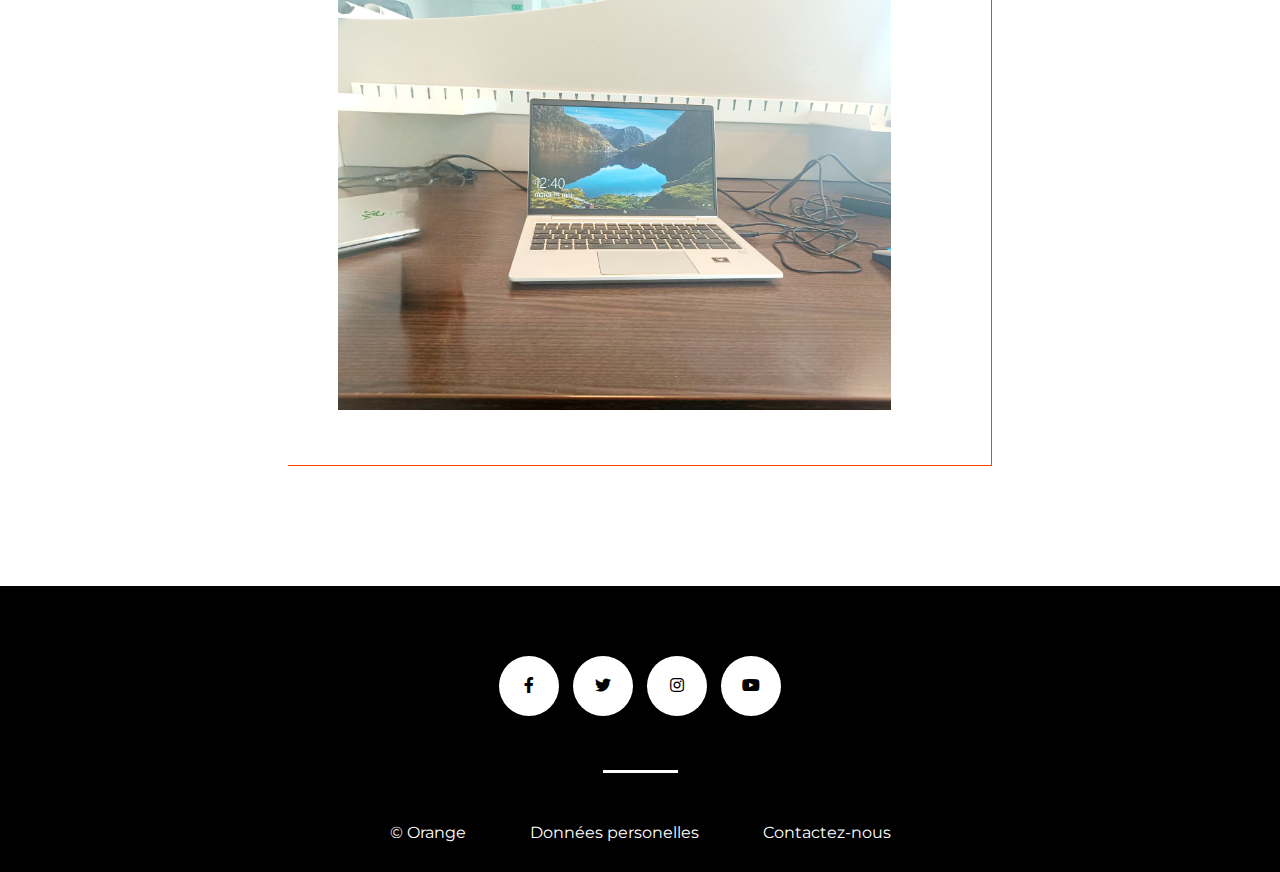
<file: presentationet.html>
<!DOCTYPE html>
<html lang="fr">
<head>
    <meta charset="UTF-8">
    <link href="style/style.css" rel="stylesheet">
    <link href="style/presentation.css" rel="stylesheet">
    <link href="style/conclusion.css" rel="stylesheet">
    <link href="style/acceuil.css" rel="stylesheet">
    <link rel="shortcut icon" href="images/orangebluff.png" type="image/x-icon">
    <meta name="viewport" content="width=device-width, initial-scale=1.0">
    <link rel="preconnect" href="https://fonts.googleapis.com">
    <link rel="preconnect" href="https://fonts.gstatic.com" crossorigin>
    <link href="https://fonts.googleapis.com/css2?family=Manrope&family=Montserrat&display=swap" rel="stylesheet">
    <link rel="stylesheet" href="https://use.fontawesome.com/releases/v5.15.3/css/all.css"> 
    <title>Document</title>
</head>

<header>
  <div class="container2">
  <nav>
      <ul>
          <li class="menu-deroulant2">
            <a href="acceuil.html" class="realisationshover">Acceuil</a>
        <li class="menu-deroulant">
          <a href="#" class="realisationshover">Eleve</a>
          <ul class="sous-menu">
            <li><a href="presentationel.html">Présentation</a></li>
            <li><a href="evenementsel.html">Evenements</a></li>
            <li><a href="apprentissage.html">Apprentissage</a></li>
            <li><a href="conclusion.html">Conclusion</a></li>
            </ul>
            <li class="menu-deroulant">
              <a href="#" class="realisationshover">Entreprise</a>
              <ul class="sous-menu">
                <li><a href="presentationet.html">Présentation</a></li>
                <li><a href="orga.html">Organigramme</a></li>
                </ul>
        <li class="menu-deroulant">
          <a href="#" class="serviceshover">Projets</a>
          <ul class="sous-menu">
            <li><a href="calculette.html">Calculette</a></li>
            <li><a href="ami.html">AMI</a></li>
          </ul>
        </li>
      </ul>
    </nav>
</header>      

<body>
  <div class="container">
    <main class="a-propos-main" style="margin-top: 100px;">
        <section>
            <h1>Présentation (entreprise)</h1>
            <div class="carre-contenu">
                <p>
                  Orange S.A. est l'un des principaux opérateurs de télécommunications en France et dans le monde.
                 <br>
                 <br>
                   Fondée en 1994 et anciennement connue sous le nom de France Télécom, Orange propose une large gamme de services comprenant la téléphonie fixe et mobile, l'accès à internet haut débit, la télévision numérique, ainsi que des solutions pour les entreprises.
                   <br>
                   <br>
                    La société est reconnue pour son engagement en matière d'innovation, de responsabilité sociale et de qualité de service. 
                    <br>
                    Avec des millions de clients en France et à l'international, Orange joue un rôle clé dans le secteur des télécommunications.
                </p>
                <h2>Informations</h2>
                <ul>
                    <li class="localisation">Plan de localisation : 
                        <a href="https://maps.app.goo.gl/A3bKZPzTCRtS1rmg8"><img class="plan" src="images/plan.png" alt="Plan de localisation"></a>
                    </li>
                </ul>
                <ul>
                    <li class="localisation">Batiment : 
                        <img class="plan" src="images/batd.jpg" alt="Batiment">
                    </li>
                </ul>
                <ul>
                    <li class="localisation">Bureau : 
                        <img class="plan" src="images/bureau.jpg" alt="Bureau">
                    </li>
                </ul>
            </div>
        </section>
    </main>
  </div>
</body>

<footer>
  <div class="social-media">
      <div class="button">
          <div class="icon"><i class="fab fa-facebook-f" aria-hidden="true"></i></div>
          <a href="https://fr-fr.facebook.com/"><span>Facebook</span></a>
      </div>

      <div class="button">
          <div class="icon"><i class="fab fa-twitter"></i></div>
          <a href="https://x.com/Accueil"><span>Twitter</span></a>
      </div>

      <div class="button">
          <div class="icon"><i class="fab fa-instagram"></i></div>
          <a href="https://www.instagram.com/"><span>Instagram</span></a>
      </div>

      <div class="button">
          <div class="icon"><i class="fab fa-youtube"></i></div>
          <a href="https://www.youtube.com/"><span>Youtube</span></a>
      </div>
  </div>
  <div class="blume"></div>
      <div class="findivblumeref">
        <p class="blumeref">&#169 Orange</p>
      <a class="blumeref" href="#">Données personelles</a>
      <a class="blumeref" href="contact.html">Contactez-nous</a>
  </div>
</div>
</footer>

<!-- Scripts -->

<script src="javascript/nav.js"></script>
</html>
</file>
<file: style/conclusion.css>
html, body {
    height: 100%;
    margin: 0;
  }
  
  .container {
    min-height: calc(100vh - 650px); /* 60px représente la hauteur du footer, ajustez-la selon votre mise en page */
    padding-bottom: 40px; /* Espace pour le footer */
  }
  
  .form-control {
    margin-bottom: 15px; /* Ajoute un espace en bas de chaque input */
  }
  
  .position{
    margin-bottom: 20px;
    margin-top: 20px;
    font-size: 140%;
  }
  
  input, textarea {
    padding: 15px;
    padding-right: 10px;
    border-radius: 3px;
    border-color: black;
    background-color: white;
  }
  
  input {
    width: 50px;
    margin: auto;
    cursor: pointer;
    margin-top: 20px;
  }
  
  label {
    margin-bottom: 10px;
  }
  
  body {
    font-family: 'Manrope', sans-serif;
    font-size: 1em;
    background-color: white;
  }
  
  a {
    color: black;
    text-decoration: none;
  }
  
  .mb-3-form-check1, .mb-3-form-check2, .mb-3-form-check3, .mb-3-form-check4, 
  .mb-3-form-check5, .mb-3-form-check6, .mb-3-form-check7, .mb-3-form-check8, .mb-3-form-check9,
  .mb-3-form-check10,  .mb-3-form-check11, .mb-3-form-check12, .mb-3-form-check13, .mb-3-form-check1,
  .form-control, .form-check-label1 {
    background-color: orangered;
    padding:5px 10px; 
    margin-top: 35px;
    margin-left: 30px;
    border-radius: 10px;
    width: 400px;
    height: 100px;
    color: black;
  }
  
  .mb-3-form-check1:active, .mb-3-form-check2:active, .mb-3-form-check3:active, .mb-3-form-check4:active, 
  .mb-3-form-check5:active, .mb-3-form-check6:active, .mb-3-form-check7:active, .mb-3-form-check8:active {
    background-color: blue;
  }
  
  textarea {
    margin-top: 20px;
    margin-left: 30px;
    display: flex;
    flex-direction: column;
    height: 100px;
    width: 420px;
  }
  
  ul {
    font-size: 20px;
    font-style: oblique;
  }
  
  .cases {
    width: 400px;
    height: 50px;
  }
  
  .text-center {
    margin-top: 30px;
  }
  
  /* Menu de navigation */
  
  header nav {
  position: fixed;
  width: 100%;
  height: 120px;
  transition: all 0.4s ease-out;
  }
  
  .anim-nav {
  background: black;
  height: auto;
  color: black;
  border-bottom: 1px solid black;
  z-index: 5;
  }
  
  header nav .list-menu {
  width: 100%;
  height: 100%;
  list-style: none;
  display: flex;
  justify-content: center;
  align-items: center;
  }
  
  header nav .list-menu .item {
  margin: 0 50px;
  font-size: 25px;
  }
  
  :root{
  --hauteur-menu: 100px;
  }
  
  * {
  margin: 0px;
  padding: 0px;
  font-family: Montserrat, sans-serif;
  }
  
  nav {
  width: 100%;
  font-size: 18px;
  position: fixed;
  top: 0;
  }
  
  nav > ul {
  display: flex;
  text-align: center;
  box-shadow: 0px 1px 2px 1px rgba(0,0,0,1);
  height: var(--hauteur-menu);
  }
  
  nav ul {
  list-style-type: none;
  }
  
  nav > ul > li {
  background-color: black;
  position: relative;
  height: 100%;
  flex: 1;
  }
  
  nav > ul > li:hover > a{
  color: orangered;
  }
  
  nav > ul > li > a {
  position: absolute;
  top: 50%;
  left: 50%;
  transform: translate(-50%, -50%);
  }
  
  li a {
  text-decoration: none;
  color: white;
  }
  
  .menu-deroulant > a:after{
  content: '❯';
  font-size: 15px;
  margin-left: 7px;
  display: inline-block;
  }

  .menu-deroulant2:hover > a:after {
    animation: rotationFleche 0.2s linear forwards;
    color: orangered;
    }
  
  .menu-deroulant:hover > a:after{
  animation: rotationFleche 0.2s linear forwards;
  color: orangered;
  }
  
  @keyframes rotationFleche {
  0% {
    transform: rotate(0deg);
  }
  50% {
    transform: rotate(45deg);
  }
  100%{
    transform: rotate(90deg);
  }
  }
  
  .sous-menu {
  margin-top: var(--hauteur-menu);
  width: 100%;
  text-align: left;
  overflow: hidden;
  max-height: 0%;
  border-radius: 2px;
  background-color: orangered;
  }
  
  .menu-deroulant:hover > .sous-menu {
  animation: apparitionSousMenu 1s forwards;
  color: orangered;
  }

  .menu-deroulant2:hover > .sous-menu {
    animation: apparitionSousMenu 1s forwards;
    color: orangered;
    }
  
  @keyframes apparitionSousMenu {
  0% {
    box-shadow: 0px 3px 3px 1px rgba(0,0,0,0);
    border-top: 3px solid black;
  }
  30% {
    box-shadow: 0px 3px 3px 1px rgba(0,0,0,0.3);
  }
  100% {
    max-height: 50em;
    border-top: 3px solid black;
    box-shadow: 0px 3px 3px 1px rgba(0, 0, 0, 0);
  }
  }
  
  .sous-menu > li:hover {
  background-color: rgba(33, 105, 236, 0.3);
  }
  
  .sous-menu > li > a {
  align-items: center;
  display: flex;
  height: 50px;
  padding-left: 20px;
  width: 100%;
  }
  
  .sous-menu > li:hover > a {
  color: #f4f4f4;
  }
  
  a {
  text-decoration: none;
  color: #f4f4f4;
  }
  
  .serviceshover:hover, .realisationshover:hover {
  color: orangered;
  }
  
  header:hover {
  color: orangered;
  }
  
  *, :after, ::before {
  box-sizing: border-box;
  }
  
  .mb-4 {
    text-align: center;
    padding-bottom: 100px;
    margin-top: 0px;
  }
  
  .logo {
    padding-top: 100px;
    margin-bottom: 0px;
  }
  
  .copyright:hover {
    background-color: orangered;
  }
  
  .copyright:active {
    color: orangered;
  }
  
  ::placeholder {
    color: white;
  }

  .bonnespratiques {
    color: white;
    min-height: 30px;
    margin-bottom: 50px;
    border-bottom: orangered 10px solid;
    }
  
    .mb-3-blok {
      display: inline-block;
    }
  
    .btn-first {
      margin-left: 30px;
      margin-top: 30px;
    }
  
    .btn-second {
      margin-left: 30px;
      margin-top: 30px;
    }
</file>
<file: style/acceuil.css>
*{
    margin: 0;
    padding: 0;
    box-sizing: border-box;
}

/* Menu de navigation */

header nav {
    position: fixed;
    width: 100%;
    transition: all 0.4s ease-out;
}

.anim-nav {
    background: black;
    height: 75px;
    color: #f4f4f4;
    border-bottom: 1px solid black;
    z-index: auto;
}

header nav .list-menu {
    width: 100%;
    list-style: none;
    display: flex;
    justify-content: center;
    align-items: center;
}

header nav .list-menu .item {
    margin: 0 50px;
    font-size: 25px;
}

.section-one .home {
    position: relative;
    width: 55%;
    text-align: center;
    top: 50%;
    left: 50%;
    transform: translate(-50%, -50%);
    color: red;
    font-family: 'couriel';
    font-size: 25px;
    font-weight: 500;
    z-index: -1;
}

.section-one .home span{
    color: orangered;
    font-weight: 800;
}

.section-one .btn-visit{
    position: relative;
    top: 50%;
    left: 50%;
    transform: translate(-50%, -50%);
    background: orangered;
    border: 4px solid black;
    border-radius: 5px;
    padding: 15px 17px;
    color: #f4f4f4;
    font-family: 'couriel';
    font-size: 24px;
    font-weight: 300;
    z-index: -1;
    cursor: pointer;
    transition: all 0.5s ease-in-out;
}

.section-one .btn-visit:hover {
    border-radius: 15px;
    border: 4px solid rgb(0, 0, 0);
}

/* footer */

footer {
    position: absolute;
    display: grid;
    width: 100%;
    top: auto;
    place-items: center;
    background: linear-gradient(90deg, rgb(0, 0, 0) 80%, #000000);
}

.social-media .button {
    display: inline-block;
    width: 60px;
    height: 60px;
    overflow: hidden;
    margin: 0 5px;
    margin-top: 70px;
    background: white;
    border-radius: 50px;
    cursor: pointer;
    box-shadow: 0px 10px 10px rgba(0,0,0,0.5);
    transition: all 0.7s ease-out;
}

.blume {
  display: flex;
  width: 75px;
  height: 3px;
  margin-top: 50px;
  margin-bottom: 20px;
  content: "";
  background: white;
}

.blumeref {
display: inline-block;
margin: 30px;
color: white;
}

.social-media .button:hover {
    width: 200px;
}

.social-media .button .icon {
    display: inline-block;
    width: 60px;
    height: 60px;
    text-align: center;
    border-radius: 50px;
    box-sizing: border-box;
    line-height: 60px;
    transition: all 0.7s ease-out;
}

.social-media .button:nth-child(1):hover .icon {
    background: #4267B2;
}

.social-media .button:nth-child(2):hover .icon {
    background: #1DA1F2;
}

.social-media .button:nth-child(3):hover .icon {
    background: #E1306C;
}

.social-media .button:nth-child(4):hover .icon {
    background: #4267B2;
}

.social-media .button:nth-child(5):hover .icon {
    background: #d80505;
}

/* span */

.social-media .button:nth-child(1):hover span {
    color: #4267B2;
}

.social-media .button:nth-child(2):hover span {
    color: #1DA1F2;
}

.social-media .button:nth-child(3):hover span {
    color: #E1306C;
}

.social-media .button:nth-child(4):hover span {
    color: #4267B2;
}

.social-media .button:nth-child(5):hover span {
    color: #d80505;
}

.social-media .button span{
    font-size: 20px;
    font-weight: 700;
    line-height: 60px;
    margin-left: 10px;
    transition: all 0.4s ease-out;
}

:root{
    --hauteur-menu: 70px;
  }
  
  * {
    margin: 0px;
    padding: 0px;
    font-family: Montserrat, sans-serif;
  }
  
  nav {
    width: 100%;
    font-size: 18px;
    position: fixed;
    top: 0;
  }
  
  nav > ul {
    display: flex;
    text-align: center;
    box-shadow: 0px 1px 2px 1px rgba(0,0,0,1);
    height: var(--hauteur-menu);
  }
  
  nav ul {
    list-style-type: none;
  }
  
  nav > ul > li {
    background-color: black;
    position: relative;
    height: 100%;
    flex: 1;
  }
  
  nav > ul > li:hover > a{
    color: white;
  }
  
  nav > ul > li > a {
    position: absolute;
    top: 50%;
    left: 50%;
    transform: translate(-50%, -50%);
  }
  
  li a {
    text-decoration: none;
    color: white;
  }
  
  .menu-deroulant > a:after{
    content: '❯';
    font-size: 15px;
    margin-left: 7px;
    display: inline-block;
  }

  .menu-deroulant2 > a:after{
    font-size: 15px;
    margin-left: 7px;
    display: inline-block;
  }
  
  .menu-deroulant:hover > a:after{
    animation: rotationFleche 0.2s linear forwards;
    color: orangered;
  }

  .menu-deroulant2:hover > a:after{
    animation: rotationFleche 0.2s linear forwards;
    color: orangered;
  }
  
  @keyframes rotationFleche {
    0% {
      transform: rotate(0deg);
    }
    50% {
      transform: rotate(45deg);
    }
    100%{
      transform: rotate(90deg);
    }
  }
  
  .sous-menu {
    margin-top: var(--hauteur-menu);
    width: 100%;
    text-align: left;
    overflow: hidden;
    max-height: 0%;
    border-radius: 2px;
    background-color: orangered;
  }
  
  .menu-deroulant:hover > .sous-menu {
    animation: apparitionSousMenu 1s forwards;
    color: orangered;
  }
    
  .menu-deroulant2:hover > .sous-menu {
    animation: apparitionSousMenu 1s forwards;
    color: orangered;
  }
  
  @keyframes apparitionSousMenu {
    0% {
      box-shadow: 0px 3px 3px 1px rgba(0,0,0,0);
      border-top: 3px solid black;
    }
    30% {
      box-shadow: 0px 3px 3px 1px rgba(0,0,0,0.3);
    }
    100% {
      max-height: 50em;
      border-top: 3px solid black;
      box-shadow: 0px 3px 3px 1px rgba(0, 0, 0, 0);
    }
  }
  
  .sous-menu > li:hover {
    background-color: rgba(33, 105, 236, 0.3);
  }
  
  .sous-menu > li > a {
    align-items: center;
    display: flex;
    height: 50px;
    padding-left: 20px;
    width: 100%;
  }
  
  .sous-menu > li:hover > a {
    color: #f4f4f4;
  }

  a {
    text-decoration: none;
    color: #f4f4f4;
  }

  .serviceshover:hover, .realisationshover:hover {
    color: orangered;
  }

  header:hover {
    color: orangered;
  }

.text-with-underline-pb-lg-4:after {
    display: block;
    width: 55px;
    height: 5px;
    margin-top: 15px;
    margin-bottom: 20px;
    content: "";
    background: #ff7900;
}

*, :after, ::before {
    box-sizing: border-box;
}

/* section two */

.section-two {
    position: static;
    background-color: rgb(0, 0, 0); /* 185, 158, 142 */
    background-size: cover;
    color: white;
    background-repeat: no-repeat;
    background-position: center;
    padding: 80px;
    width: 100%;
}

/* Section three */

/*   .section-three {
    background-color: grey;
    margin-bottom: 100px;
    margin-top: 100px;
  } */


/* Video */

#background-video {
  background-size: cover;
  background-repeat: no-repeat;
  background-position: center;
  position: absolute;
  top: 20px;
  width: 100%;
  z-index: -1;
  }

  /* Section one */

.section-one {
  background-size: cover;
  background-repeat: no-repeat;
  background-position: center;
  height: 100vh;
  
}

    .all-p {
      background-color: black;
      margin-right: 800px;
      margin-left: 50px;
      font-size: 14px;
      padding: 50px;
      border-radius: 150px;
      color: white;
    }
</file>
<file: style/presentation.css>
.carre-contenu {
    border-right: 1px solid orangered;
    border-bottom: 1px solid orangered;
    padding: 50px;
    width: 55%;
    margin: auto;
    margin-bottom: 80px;
  }
  
  .container2 {
    min-height: calc(100vh - auto); /* 60px représente la hauteur du footer, ajustez-la selon votre mise en page */
  }

  .carre-contenu h2 {
    margin-top: 30px;
  }
  
  .carre-contenu ul {
    margin-top: 20px;
  }
  
  .carre-contenu + div {
    text-align: center;
  }
  
  table {
    color: black;
    text-align: center;
    width: 100%;
    border-collapse: collapse;
  }
  
  td,
  th {
    padding: 15px;
    border: 1px solid #a5b4fc;
  }
  
  td {
    padding: 80px;
  }
  
  h2 {
    margin-bottom: 80px;
  }
  
  h3 {
    margin-bottom: 80px;
  }
  
  h1,
  h2,
  h3 {
    text-align: center;
  }
  
  table, h3 {
      font-family: "Jacquard 12", system-ui;
      font-size: 40px;
  }

  .css:hover {
    background-color: #264EE4;
  }
  
  .css:active {
    color: greenyellow;
  }

  .html:hover {
    background-color: #E44D26;
  }

  .html:active {
    color: greenyellow;
  }

  .js:hover {
    background-color: #f7df1e;
  }

  .js:active {
    color: greenyellow;
  }

  .plan {
    width: 100%;
    margin-top: 25px;
    padding-right: 50px;
  }
</file>
<file: style/orga.css>
html, body {
    height: 100%;
    margin: 0;
  }

.container {
    max-width: 90%;
    margin: auto;
    background: white;
    padding: 20px;
    box-shadow: 0 0 10px rgba(0, 0, 0, 0.1);
    border-radius: 8px;
}

.container2 {
    min-height: calc(100vh - 500px); /* 60px représente la hauteur du footer, ajustez-la selon votre mise en page */
  }

h1, h2 {
    text-align: center;
}

.section {
    margin-bottom: 40px;
}

.directors, .team {
    display: flex;
    flex-wrap: wrap;
    justify-content: center;
}

.director-card, .team-card {
    background: #007bff;
    color: white;
    cursor: pointer;
    border-radius: 8px;
    padding: 20px;
    margin: 10px;
    text-align: center;
    box-shadow: 0 0 10px rgba(0, 0, 0, 0.1);
}

.director-card {
    flex: 1 1 calc(25% - 20px);
    box-sizing: border-box;
}

.team-card {
    flex: 1 1 calc(45% - 20px);
    box-sizing: border-box;
    background: white;
    color: #333;
    border: 1px solid #ddd;
}

.team-photo {
    width: 100%;
    border-radius: 8px 8px 0 0;
}

.team-name {
    font-size: 1.2em;
    margin: 10px 0 5px;
}

.team-description {
    font-size: 0.9em;
    color: #666;
}

.divider {
    margin: 40px 0;
    border: 0;
    height: 1px;
    background: #ddd;
}

/* Styles pour la fenêtre modale */
.modal {
    display: none;
    position: fixed;
    z-index: 1;
    left: 0;
    top: 0;
    width: 100%;
    height: 100%;
    overflow: auto;
    background-color: rgb(0, 0, 0);
    background-color: rgba(0, 0, 0, 0.4);
    padding-top: 60px;
}

.modal-content {
    background-color: #fefefe;
    margin: 5% auto;
    padding: 20px;
    border: 1px solid #888;
    width: 80%;
    max-width: 500px;
    border-radius: 8px;
}

.close {
    color: #aaa;
    float: right;
    font-size: 28px;
    font-weight: bold;
}

.close:hover,
.close:focus {
    color: black;
    text-decoration: none;
    cursor: pointer;
}

#addPersonBtn {
    display: block;
    margin: 20px auto;
    padding: 10px 20px;
    background: #28a745;
    color: white;
    border: none;
    border-radius: 5px;
    cursor: pointer;
}

#addPersonBtn:hover {
    background: #218838;
}

form label {
    display: block;
    margin: 10px 0 5px;
}

form input, form textarea {
    width: calc(100% - 22px);
    padding: 10px;
    border: 1px solid #ccc;
    border-radius: 4px;
    margin-bottom: 10px;
}

form button {
    display: block;
    width: 100%;
    padding: 10px;
    background: #007bff;
    color: white;
    border: none;
    border-radius: 5px;
    cursor: pointer;
}

form button:hover {
    background: #0056b3;
}

  
header nav {
    position: fixed;
    width: 100%;
    height: 120px;
    transition: all 0.4s ease-out;
    }
    
    .anim-nav {
    background: black;
    height: auto;
    color: black;
    border-bottom: 1px solid black;
    z-index: 5;
    }
    
    header nav .list-menu {
    width: 100%;
    height: 100%;
    list-style: none;
    display: flex;
    justify-content: center;
    align-items: center;
    }
    
    header nav .list-menu .item {
    margin: 0 50px;
    font-size: 25px;
    }
    
    :root{
    --hauteur-menu: 100px;
    }
    
    * {
    margin: 0px;
    padding: 0px;
    font-family: Montserrat, sans-serif;
    }
    
    nav {
    width: 100%;
    font-size: 18px;
    position: fixed;
    top: 0;
    }
    
    nav > ul {
    display: flex;
    text-align: center;
    box-shadow: 0px 1px 2px 1px rgba(0,0,0,1);
    height: var(--hauteur-menu);
    }
    
    nav ul {
    list-style-type: none;
    }
    
    nav > ul > li {
    background-color: black;
    position: relative;
    height: 100%;
    flex: 1;
    }
    
    nav > ul > li:hover > a{
    color: orangered;
    }
    
    nav > ul > li > a {
    position: absolute;
    top: 50%;
    left: 50%;
    transform: translate(-50%, -50%);
    }
    
    li a {
    text-decoration: none;
    color: white;
    }
    
    .menu-deroulant > a:after{
    content: '❯';
    font-size: 15px;
    margin-left: 7px;
    display: inline-block;
    }
  
    .menu-deroulant2:hover > a:after {
      animation: rotationFleche 0.2s linear forwards;
      color: orangered;
      }
    
    .menu-deroulant:hover > a:after{
    animation: rotationFleche 0.2s linear forwards;
    color: orangered;
    }
    
    @keyframes rotationFleche {
    0% {
      transform: rotate(0deg);
    }
    50% {
      transform: rotate(45deg);
    }
    100%{
      transform: rotate(90deg);
    }
    }
    
    .sous-menu {
    margin-top: var(--hauteur-menu);
    width: 100%;
    text-align: left;
    overflow: hidden;
    max-height: 0%;
    border-radius: 2px;
    background-color: orangered;
    }
    
    .menu-deroulant:hover > .sous-menu {
    animation: apparitionSousMenu 1s forwards;
    color: orangered;
    }
    
    @keyframes apparitionSousMenu {
    0% {
      box-shadow: 0px 3px 3px 1px rgba(0,0,0,0);
      border-top: 3px solid black;
    }
    30% {
      box-shadow: 0px 3px 3px 1px rgba(0,0,0,0.3);
    }
    100% {
      max-height: 50em;
      border-top: 3px solid black;
      box-shadow: 0px 3px 3px 1px rgba(0, 0, 0, 0);
    }
    }
    
    .sous-menu > li:hover {
    background-color: rgba(33, 105, 236, 0.3);
    }
    
    .sous-menu > li > a {
    align-items: center;
    display: flex;
    height: 50px;
    padding-left: 20px;
    width: 100%;
    }
    
    .sous-menu > li:hover > a {
    color: #f4f4f4;
    }
    
    a {
    text-decoration: none;
    color: #f4f4f4;
    }
    
    .serviceshover:hover, .realisationshover:hover {
    color: orangered;
    }
    
    header:hover {
    color: orangered;
    }
    
    *, :after, ::before {
    box-sizing: border-box;
    }
</file>
<file: style/style.css>
html, body {
    height: 100%;
    margin: 0;
  }
  
  .container {
    min-height: calc(100vh - 470px); /* 60px représente la hauteur du footer, ajustez-la selon votre mise en page */
    padding-bottom: 40px; /* Espace pour le footer */
  }
  
  .form-control {
    margin-bottom: 15px; /* Ajoute un espace en bas de chaque input */
  }
  
  .position{
    margin-bottom: 20px;
    margin-top: 20px;
    font-size: 140%;
  }
  
  input, textarea {
    padding: 15px;
    padding-right: 10px;
    border-radius: 3px;
    border-color: black;
    background-color: white;
  }
  
  input {
    width: 50px;
    margin: auto;
    cursor: pointer;
    margin-top: 20px;
  }
  
  label {
    margin-bottom: 10px;
  }
  
  body {
    font-family: 'Manrope', sans-serif;
    font-size: 1em;
    background-color: white;
  }
  
  a {
    color: black;
    text-decoration: none;
  }
  
  .mb-3-form-check1, .mb-3-form-check2, .mb-3-form-check3, .mb-3-form-check4, 
  .mb-3-form-check5, .mb-3-form-check6, .mb-3-form-check7, .mb-3-form-check8, .mb-3-form-check9,
  .mb-3-form-check10,  .mb-3-form-check11, .mb-3-form-check12, .mb-3-form-check13, .mb-3-form-check1,
  .form-control, .form-check-label1 {
    background-color: orangered;
    padding:5px 10px; 
    margin-top: 35px;
    margin-left: 30px;
    border-radius: 10px;
    width: 400px;
    color: black;
  }
  
  .mb-3-form-check1:active, .mb-3-form-check2:active, .mb-3-form-check3:active, .mb-3-form-check4:active, 
  .mb-3-form-check5:active, .mb-3-form-check6:active, .mb-3-form-check7:active, .mb-3-form-check8:active {
    background-color: blue;
  }
  
  textarea {
    margin-top: 20px;
    margin-left: 30px;
    display: flex;
    flex-direction: column;
    width: 420px;
  }
  
  ul {
    font-size: 20px;
    font-style: oblique;
  }
  
  .cases {
    width: 400px;
    height: 50px;
  }
  
  .text-center {
    margin-top: 30px;
  }
  
  /* Menu de navigation */
  
  header nav {
  position: fixed;
  width: 100%;
  transition: all 0.4s ease-out;
  }
  
  .anim-nav {
  background: black;
  height: auto;
  color: black;
  border-bottom: 1px solid black;
  z-index: 5;
  }
  
  header nav .list-menu {
  width: 100%;
  height: 100%;
  list-style: none;
  display: flex;
  justify-content: center;
  align-items: center;
  }
  
  header nav .list-menu .item {
  margin: 0 50px;
  font-size: 25px;
  }
  
  :root{
  --hauteur-menu: 100px;
  }
  
  * {
  margin: 0px;
  padding: 0px;
  font-family: Montserrat, sans-serif;
  }
  
  nav {
  width: 100%;
  font-size: 18px;
  position: fixed;
  top: 0;
  }
  
  nav > ul {
  display: flex;
  text-align: center;
  box-shadow: 0px 1px 2px 1px rgba(0,0,0,1);
  height: var(--hauteur-menu);
  }
  
  nav ul {
  list-style-type: none;
  }
  
  nav > ul > li {
  background-color: black;
  position: relative;
  width: 100%;
  flex: 1;
  }
  
  nav > ul > li:hover > a{
  color: orangered;
  }
  
  nav > ul > li > a {
  position: absolute;
  top: 50%;
  left: 50%;
  transform: translate(-50%, -50%);
  }
  
  li a {
  text-decoration: none;
  color: white;
  }
  
  .menu-deroulant > a:after{
  content: '❯';
  font-size: 15px;
  margin-left: 7px;
  display: inline-block;
  }

  .menu-deroulant2:hover > a:after {
    animation: rotationFleche 0.2s linear forwards;
    color: orangered;
    }
  
  .menu-deroulant:hover > a:after{
  animation: rotationFleche 0.2s linear forwards;
  color: orangered;
  }
  
  @keyframes rotationFleche {
  0% {
    transform: rotate(0deg);
  }
  50% {
    transform: rotate(45deg);
  }
  100%{
    transform: rotate(90deg);
  }
  }
  
  .sous-menu {
  margin-top: var(--hauteur-menu);
  width: 100%;
  text-align: left;
  overflow: hidden;
  max-height: 0%;
  border-radius: 2px;
  background-color: orangered;
  }
  
  .menu-deroulant:hover > .sous-menu {
  animation: apparitionSousMenu 1s forwards;
  color: orangered;
  }
  
  @keyframes apparitionSousMenu {
  0% {
    box-shadow: 0px 3px 3px 1px rgba(0,0,0,0);
    border-top: 3px solid black;
  }
  30% {
    box-shadow: 0px 3px 3px 1px rgba(0,0,0,0.3);
  }
  100% {
    max-height: 50em;
    border-top: 3px solid black;
    box-shadow: 0px 3px 3px 1px rgba(0, 0, 0, 0);
  }
  }
  
  .sous-menu > li:hover {
  background-color: rgba(33, 105, 236, 0.3);
  }
  
  .sous-menu > li > a {
  align-items: center;
  display: flex;
  height: 50px;
  padding-left: 20px;
  width: 100%;
  }
  
  .sous-menu > li:hover > a {
  color: #f4f4f4;
  }
  
  a {
  text-decoration: none;
  color: #f4f4f4;
  }
  
  .serviceshover:hover, .realisationshover:hover {
  color: orangered;
  }
  
  header:hover {
  color: orangered;
  }
  
  *, :after, ::before {
  box-sizing: border-box;
  }
  
  .mb-4 {
    text-align: center;
    padding-bottom: 100px;
    margin-top: 0px;
  }
  
  .logo {
    padding-top: 100px;
    margin-bottom: 0px;
  }
  
  .copyright:hover {
    background-color: orangered;
  }
  
  .copyright:active {
    color: orangered;
  }
  
  ::placeholder {
    color: white;
  }

  
  .bonnespratiques {
    color: white;
    min-height: 30px;
    margin-bottom: 50px;
    border-bottom: orangered 10px solid;
    }
  
    .mb-3-blok {
      display: inline-block;
    }
  
    .btn-first {
      margin-left: 30px;
      margin-top: 30px;
    }
  
    .btn-second {
      margin-left: 30px;
      margin-top: 30px;
    }
</file>
<file: style/contact.css>
body {
    font-family: Arial, sans-serif;
    background-color: #f4f4f4;
    display: flex;
    justify-content: center;
    align-items: center;
    height: 100%;
}

.container {
    background: #fff;
    padding: 20px;
    margin: 50px;
    border-radius: 8px;
    box-shadow: 0 0 10px rgba(0, 0, 0, 0.1);
    text-align: center;
}

h1 {
    color: #333;
}

form {
    display: flex;
    flex-direction: column;
}

label {
    margin-top: 10px;
    color: #555;
}

input, textarea {
    margin-top: 5px;
    padding: 10px;
    border: 1px solid #ddd;
    border-radius: 4px;
}

button {
    margin-top: 20px;
    padding: 10px;
    border: none;
    border-radius: 4px;
    background: #5cb85c;
    color: #fff;
    cursor: pointer;
    transition: background 0.3s ease;
}

button:hover {
    background: #4cae4c;
}

.boutton {
    margin-right: 200px;
    margin-top: 0px;
    padding: 2px;
    border: none;
    border-radius: 4px;
    background: #4cae4c;
    color: #fff;
    cursor: pointer;
    transition: background 0.3s ease;
    text-decoration: none;
}

.boutton a {
    text-decoration: none;
    color: #fff;
}

.boutton:hover {
    background: red;
}
</file>
<file: style/load-screen.css>
html, body {
    height: 100%;
    background-color: black;
    color: white;
  }

    /* Apprentissage dynamique avec CSS Sur Codrops*/

    * {
      box-sizing: border-box;
      left: 0;
    }
    
    canvas {
      width: 100%;
      height: 100vh;
      position: absolute;
    }
</file>
